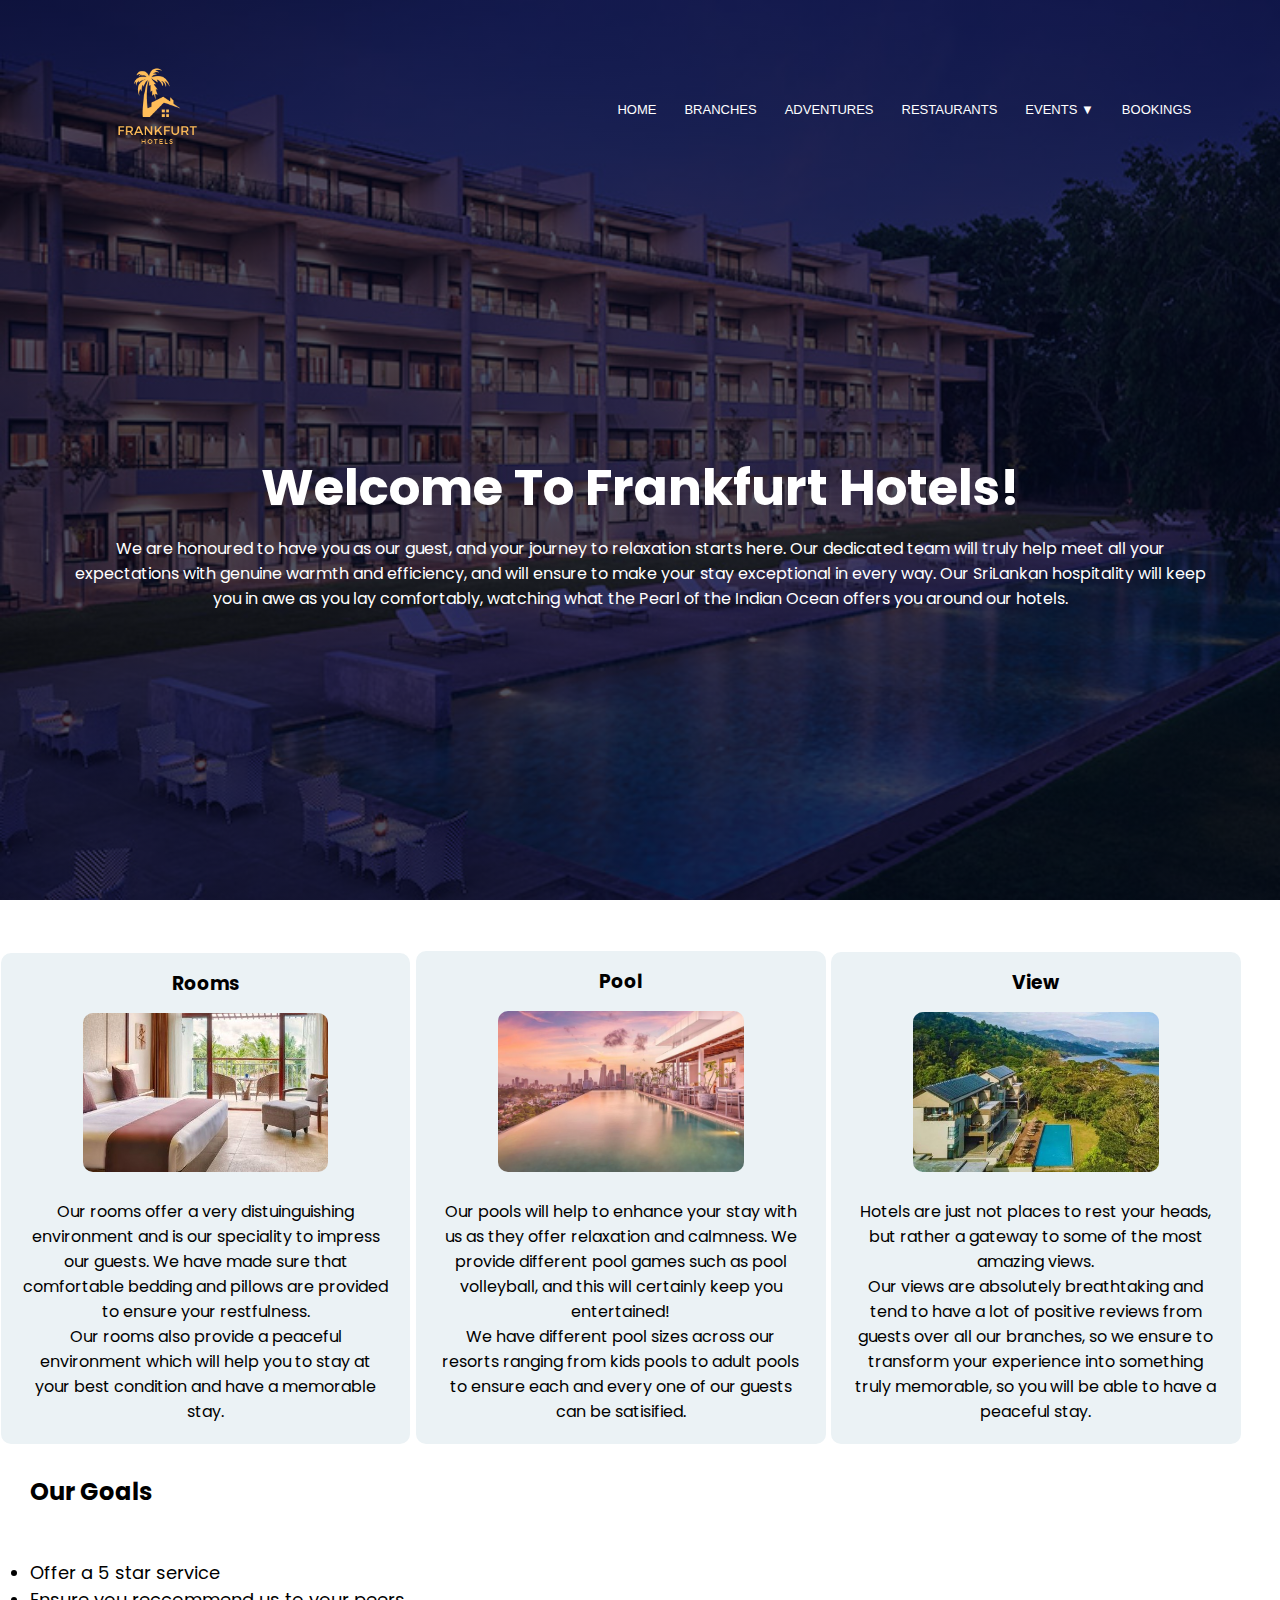
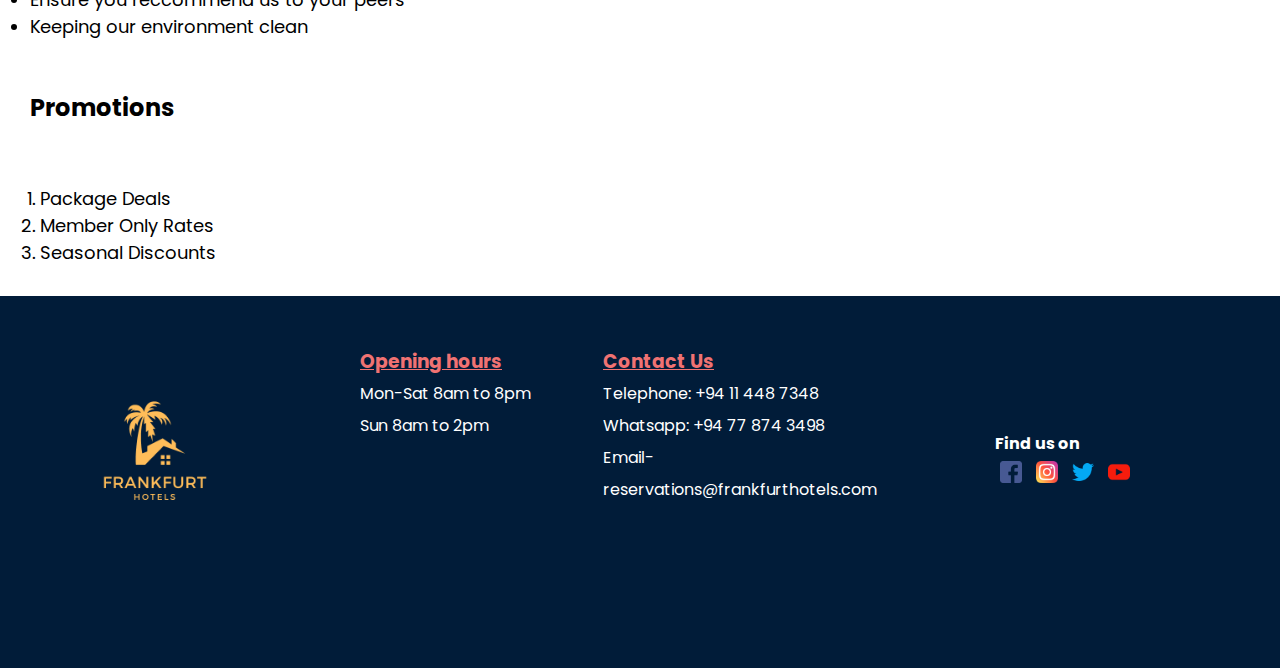
<file: index.html>
<!DOCTYPE html>
<html lang="en">
<head>
    <link rel="manifest" sizes="180x180" href="manifest1.json">
    <link rel="manifest" type="image/png" sizes="32x32" href="manifest1.json">
    <link rel="manifest" type="image/png" sizes="16x16" href="manifest1.json">
    <link rel="manifest" href="manifest1.json">
    <link rel="shortcut icon" href="images/favicon.ico">
    <meta name="msapplication-TileColor" content="#da532c">
    <meta name="msapplication-config" content="images/browserconfig.xml"> 
    <meta name="theme-color" content="#eb932b">
    <meta charset="utf-8">
    <meta name="viewport" content="width=device-width, initial scale=1.0">
    <meta name="description" content="Hotel website">
    <title>Frankfurt Hotels Sri Lanka</title>
    <link rel="stylesheet" href="frankfurthotels.css">
    <link rel="preconnect" href="https://fonts.googleapis.com">
    <link rel="preconnect" href="https://fonts.gstatic.com" crossorigin>
    <link href="https://fonts.googleapis.com/css2?family=Poppins:wght@200;300;400;600;700&display=swap" rel="stylesheet">
</head>
<body>
    <section class="header">
        <nav>
            <a href="index.html"><img src="images/hotellogo.png"></a>
            <div class="nav-links" id="navLinks"> 
                <img src="images/cross.png" class="togs" onclick="hideMenu()">
                <ul>
                    <li><a href="index.html">HOME</a></li>
                    <li><a href="Branchespage.html">BRANCHES</a></li>
                    <li><a href="Adventurespage.html">ADVENTURES</a></li>
                    <li><a href="Restaurantspage.html">RESTAURANTS</a></li>
                    <li>
                        <a href="">EVENTS ▼</a>
                    
                        <ul class="dropdown">
                            <li><a href="Event1.html">Weddings</a></li>
                            <li><a href="Event2.html">Meetings</a></li>
                        </ul>
                    </li>
                    <li><a href="Bookingspage.html">BOOKINGS</a></li>
                </ul>
            </div>
            <img src="images/menu.png" class="togs" onclick="showMenu()">
        </nav>
        <!--introduction to hotel over image-->
    <div class="text-box">
        <h1>Welcome To Frankfurt Hotels!</h1>
        <p>We are honoured to have you as our guest, and your journey to relaxation starts here. 
            Our dedicated team will truly help meet all your expectations with genuine warmth and efficiency, and will ensure to make your stay exceptional in every way. 
            Our SriLankan hospitality will keep you in awe as you lay comfortably, watching what the Pearl of the Indian Ocean offers you around our hotels. </p>

    </div>

    </section>

    <br><br>
    <!---content as rows according to wireframe-->
    <section class="hotels">

        <div class="row">
            <div class="hotels-col">
                <h3>Rooms</h3>
                <img src="images/rooms.jpg" alt="Rooms">
                <p>Our rooms offer a very distuinguishing environment and is our speciality to impress our guests. We have made sure that comfortable bedding and pillows are provided to ensure your restfulness.<br> Our rooms also provide a peaceful environment which will help you to stay at your best condition and have a memorable stay. </p>
            </div>
            <div class="hotels-col">
                <h3>Pool</h3>
                <img src="images/pool.jpg" alt="Pool">
                <p>Our pools will help to enhance your stay with us as they offer relaxation and calmness. We provide different pool games such as pool volleyball, and this will certainly keep you entertained!<br> We have different pool sizes across our resorts ranging from kids pools to adult pools to ensure each and every one of our guests can be satisified. </p>
            </div>
            <div class="hotels-col">
                <h3>View</h3>
                <img src="images/views.jpg" alt="Views">
                <p>Hotels are just not places to rest your heads, but rather a gateway to some of the most amazing views.<br> Our views are absolutely breathtaking and tend to have a lot of positive reviews from guests over all our branches, so we ensure to transform your experience into something truly memorable, so you will be able to have a peaceful stay.</p>
            </div>


        </div>

    </section>
    <!--bullet point list and numbered list-->
    <section class="lists">
        <h2>Our Goals</h2>
        <div class="bplist">
            <li>Offer a 5 star service</li>
            <li>Ensure you reccommend us to your peers</li>
            <li>Keeping our environment clean</li>
        </div>
        <h2>Promotions</h2>
        <div class="numlist">
            <ol type="1">
                <li>Package Deals </li>
                <li>Member Only Rates</li>
                <li>Seasonal Discounts</li>
            </ol>
        </div>
    </section> 

    <!--footer-->
        <footer class="footer">
                <div class="footer-left">
                    <img src="images/hotellogo.png">
                </div>
                <ul class="footer-right">
                    <li class="deets">
                        <ul class="box">
                            <li><h3>Opening hours</h3></li>
                            <li>Mon-Sat 8am to 8pm</li>
                            <li>Sun 8am to 2pm</li>
                        </ul>
                    </li>
                    <li class="details">
                        <ul class="box">
                            <li><h3>Contact Us</h3></li>
                            <li>Telephone: +94 11 448 7348</li>
                            <li>Whatsapp: +94 77 874 3498</li>
                            <li>Email- reservations@frankfurthotels.com</li>
                        </ul>
                    </li>
                    <li>
                        <ul class="box"></ul>
                    </li>
                </ul>
                <div class="socials">
                    <h4>Find us on</h4>
                    <img src="images/facebook.png">
                    <img src="images/instagram.png">
                    <img src="images/twitter.png">
                    <img src="images/youtube.png">
                </div>
                
        <!--Reference: Jetwing Hotels. Dambulla Hotels | Jetwing Hotels in Sri Lanka. Available from: https://www.jetwinghotels.com/wp-content/uploads/2019/06/jetwing-lake-category-744x653.jpg [Accessed: 12th August 2023]
            Reference: Jetwing Hotels. Accommodation in Panadura at Jie Jie Beach by Jetwing. Available from: https://www.jetwinghotels.com/jiejiebeachbyjetwing/wp-content/uploads/sites/22/2017/11/jiejie-accomodation-junior-thumb.jpg [Accessed: 12th August 2023]
            Reference: Jetwing Hotels. Jetwing Colombo Seven, Colombo. Available from: https://cf.bstatic.com/xdata/images/hotel/max1024x768/236552903.jpg?k=b3a79598af28e2f5f30a9163e24169bab791688cef08ba5e6d89758730ea4682&o=&hp=1 [Accessed: 12th August 2023]
            Reference: Jetwing Hotels. 20 Luxurious Jetwing Hotels in Sri Lanka - Magnificent Sri Lanka. Available from: https://i0.wp.com/magnificentsrilanka.com/wp-content/uploads/2023/03/Jetwing-Gallery-Kandy.jpg?resize=900%2C900&ssl=1 [Accessed: 12th August 2023] -->

    </footer>

    <!--Javascript for phone version-->

    <script>
        var navLinks = document.getElementById("navLinks");

        function showMenu() {
            navLinks.style.left = "0px";
        }

        function hideMenu() {
            navLinks.style.left = "-200px";
        }
    </script>

</body>


</html>
</file>
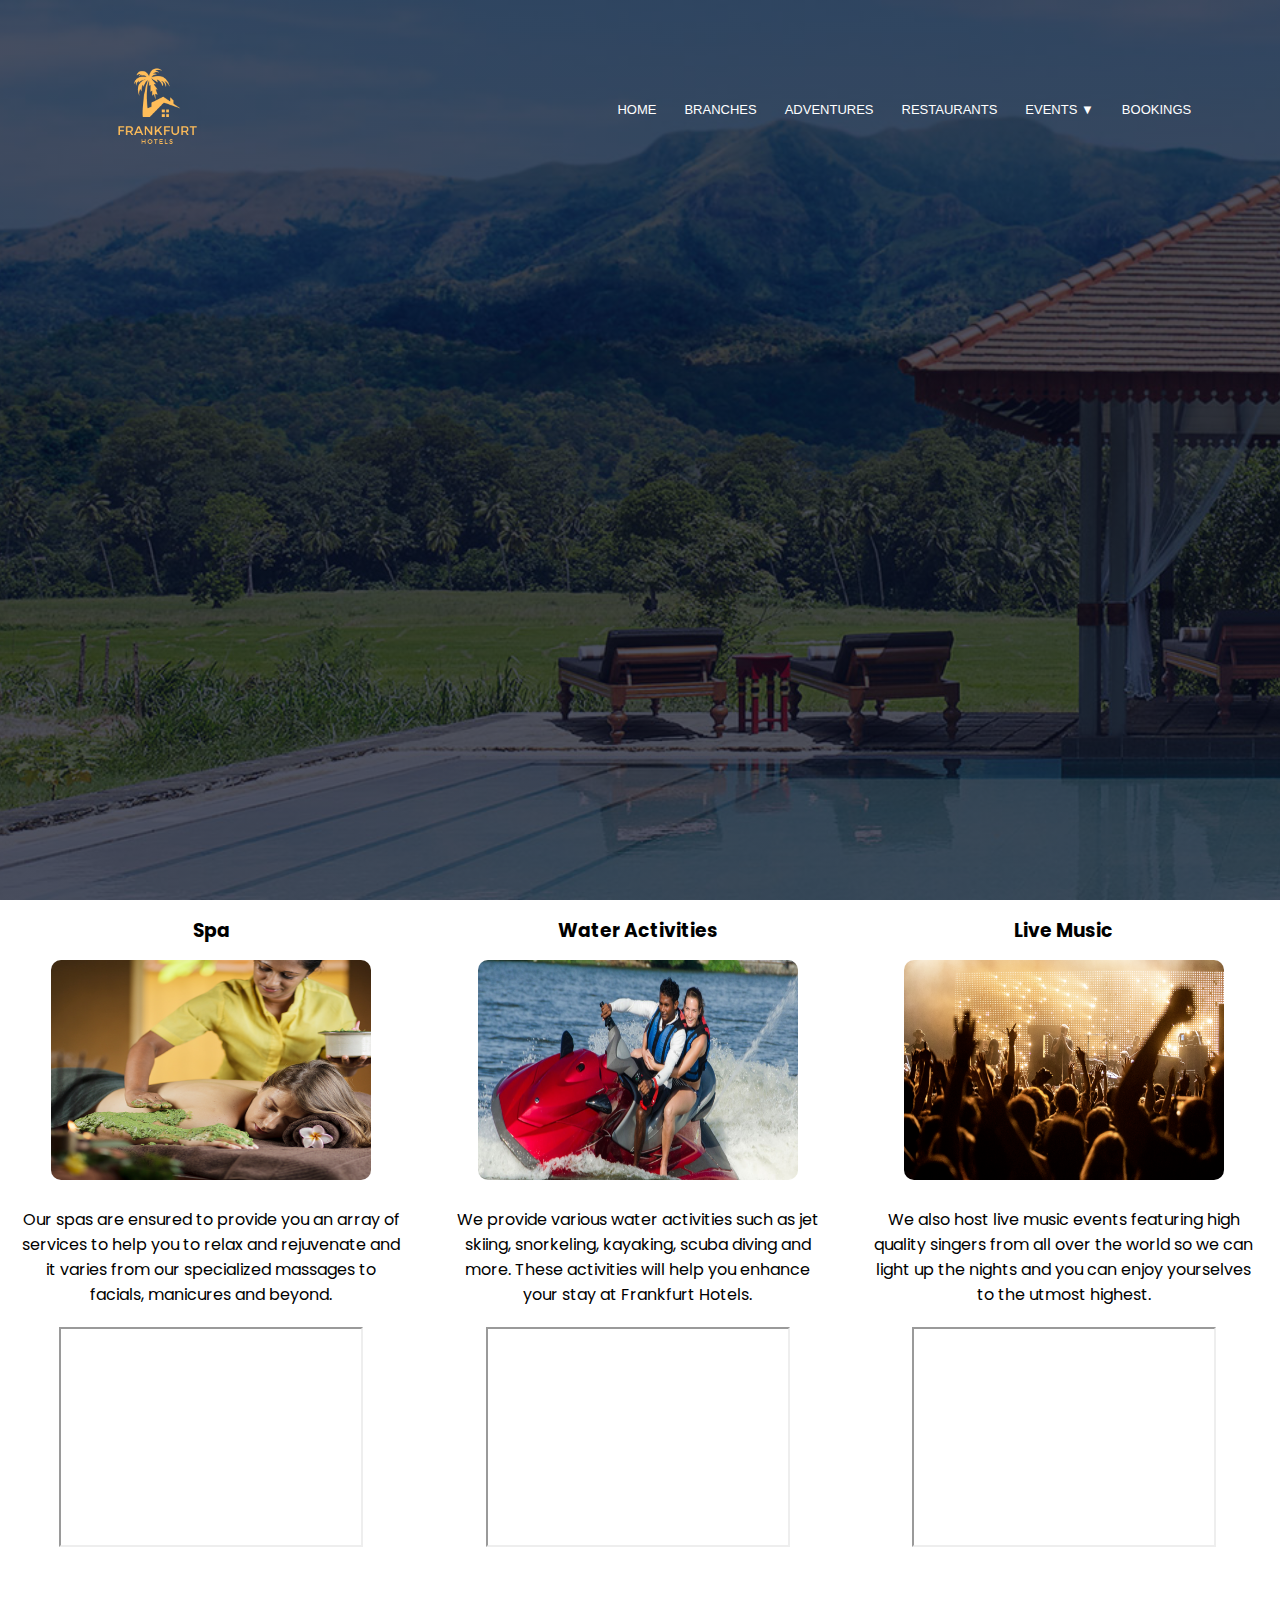
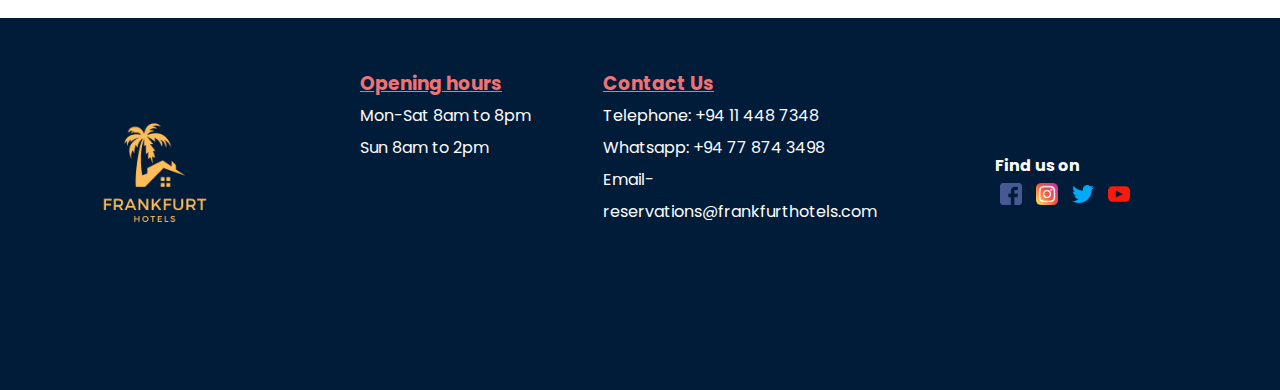
<file: Adventurespage.html>
<!DOCTYPE html>
<html lang="en">
<head>
    <link rel="manifest" sizes="180x180" href="manifest1.json">
    <link rel="manifest" type="image/png" sizes="32x32" href="manifest1.json">
    <link rel="manifest" type="image/png" sizes="16x16" href="manifest1.json">
    <link rel="manifest" href="manifest1.json">
    <link rel="shortcut icon" href="images/favicon.ico">
    <meta name="msapplication-TileColor" content="#da532c">
    <meta name="msapplication-config" content="images/browserconfig.xml">
    <meta name="theme-color" content="#eb932b">
    <meta charset="utf-8">
    <meta name="viewport" content="width=device-width, initial scale=1.0">
    <meta name="description" content="Hotel website">
    <title>Frankfurt Hotels Sri Lanka</title>
    <link rel="stylesheet" href="frankfurthotels.css">
    <link rel="preconnect" href="https://fonts.googleapis.com">
    <link rel="preconnect" href="https://fonts.gstatic.com" crossorigin>
    <link href="https://fonts.googleapis.com/css2?family=Poppins:wght@200;300;400;600;700&display=swap" rel="stylesheet">
</head>
<body>
    <section class="header-adventures">
        <nav>
            <a href="Adventurespage.html"><img src="images/hotellogo.png"></a>
            <div class="nav-links" id="navLinks">
                <img src="images/cross.png" class="togs" onclick="hideMenu()">
                <ul>
                    <li><a href="index.html">HOME</a></li>
                    <li><a href="Branchespage.html">BRANCHES</a></li>
                    <li><a href="Adventurespage.html">ADVENTURES</a></li>
                    <li><a href="Restaurantspage.html">RESTAURANTS</a></li>
                    <li>
                        <a href="">EVENTS ▼</a>
                        <ul class="dropdown">
                            <li><a href="Event1.html">Weddings</a></li>
                            <li><a href="Event2.html">Meetings</a></li>
                        </ul>
                    </li>
                    <li><a href="Bookingspage.html">BOOKINGS</a></li>
                </ul>
            </div>
            <img src="images/menu.png" class="togs" onclick="showMenu()">
        </nav>
    </section>
    <section class="advs">
        <div class="row">
            <div class="advs-col">
                <h3>Spa</h3>
                <img src="images/spa.jpg" alt="Spa">
                <p>Our spas are ensured to provide you an array of services to help you to relax and rejuvenate and it varies from our specialized massages to facials, manicures and beyond. </p>
                <iframe src="https://www.google.com/maps/embed?pb=!1m18!1m12!1m3!1d4225.095067827095!2d80.00026606707284!3d6.395332896665346!2m3!1f0!2f0!3f0!3m2!1i1024!2i768!4f13.1!3m3!1m2!1s0x3ae22eab4a30ae39%3A0x94f3ef8ddd315187!2sJetwing%20Saman%20Villas!5e0!3m2!1sen!2slk!4v1694169533114!5m2!1sen!2slk"></iframe>
            </div>
            <div class="advs-col">
                <h3>Water Activities</h3>
                <img src="images/wateractivities.jpg" alt="Water Activities">
                <p>We provide various water activities such as jet skiing, snorkeling, kayaking, scuba diving and more. These activities will help you enhance your stay at Frankfurt Hotels.</p>
                <iframe src="https://www.google.com/maps/embed?pb=!1m18!1m12!1m3!1d3957.966383251326!2d79.83724224106066!3d7.244665600000006!2m3!1f0!2f0!3f0!3m2!1i1024!2i768!4f13.1!3m3!1m2!1s0x3ae2ee93b81bfe0f%3A0xed44bdcb739b0509!2sJetwing%20Beach!5e0!3m2!1sen!2slk!4v1694169397242!5m2!1sen!2slk"></iframe>
            </div>
            <div class="advs-col">
                <h3>Live Music</h3>
                <img src="images/livemusic.png" alt="Live Music">
                <p>We also host live music events featuring high quality singers from all over the world so we can light up the nights and you can enjoy yourselves to the utmost highest.</p>
                <iframe src="https://www.google.com/maps/embed?pb=!1m18!1m12!1m3!1d3966.0982799395283!2d81.38939818885501!3d6.2507795000000215!2m3!1f0!2f0!3f0!3m2!1i1024!2i768!4f13.1!3m3!1m2!1s0x3ae68477e6d79f69%3A0x9124ee613ef930c4!2sJetwing%20Yala!5e0!3m2!1sen!2slk!4v1694169677557!5m2!1sen!2slk"></iframe>
            </div>
        </div>  
    </section>
<footer class="footer">
    <div class="footer-left">
        <img src="images/hotellogo.png">
    </div>
    <ul class="footer-right">
        <li>
            <ul class="box">
                <li><h3>Opening hours</h3></li>
                <li>Mon-Sat 8am to 8pm</li>
                <li>Sun 8am to 2pm</li>
            </ul>
        </li>
        <li class="details">
            <ul class="box">
                <li><h3>Contact Us</h3></li>
                <li>Telephone: +94 11 448 7348</li>
                <li>Whatsapp: +94 77 874 3498</li>
                <li>Email- reservations@frankfurthotels.com</li>
            </ul>
        </li>
        <li>
            <ul class="box"></ul>
        </li>
    </ul>
    <div class="socials">
        <h4>Find us on</h4>
        <img src="images/facebook.png">
        <img src="images/instagram.png">
        <img src="images/twitter.png">
        <img src="images/youtube.png">
    </div>
    </div>
    <!--Reference: Jetwing Hotels. Ella Hotel Deals | Special Offers at Jetwing Kaduruketha Eco Resort. Available from: https://www.jetwinghotels.com/jetwingkaduruketha/wp-content/uploads/sites/23/2017/11/honey-moon-offer-thumbnail.jpg [Accessed: 12th August 2023]
        Reference: Jetwing Hotels. Spa Treatments in Negombo | Spa Facilities | Jetwing Blue Negombo. Available from: https://www.jetwinghotels.com/jetwingblue/wp-content/uploads/sites/26/2017/12/Body_scrub_thum.jpg [Accessed: 12th August 2023]
        Reference: Jetwing Hotels. Water Sports Negombo - Experiences & Attractions | Jetwing Thalahena Villas. Available from: https://www.jetwinghotels.com/jetwingthalahenavillas/wp-content/uploads/sites/6/2017/11/thalahena-villas-water-sports-desktop-large.jpg [Accessed: 12th August 2023]
        Reference: Jetwing Hotels. 26 Best Live Music Venues in Boston. Available from: https://media.timeout.com/images/105988681/750/422/image.jpg [Accessed: 12th August 2023] -->
</footer>

<!--Javascript for phone version-->

<script>
    var navLinks = document.getElementById("navLinks");

    function showMenu() {
        navLinks.style.left = "0px";
    }

    function hideMenu() {
        navLinks.style.left = "-200px";
    }
</script>

</body>

</html>
</file>
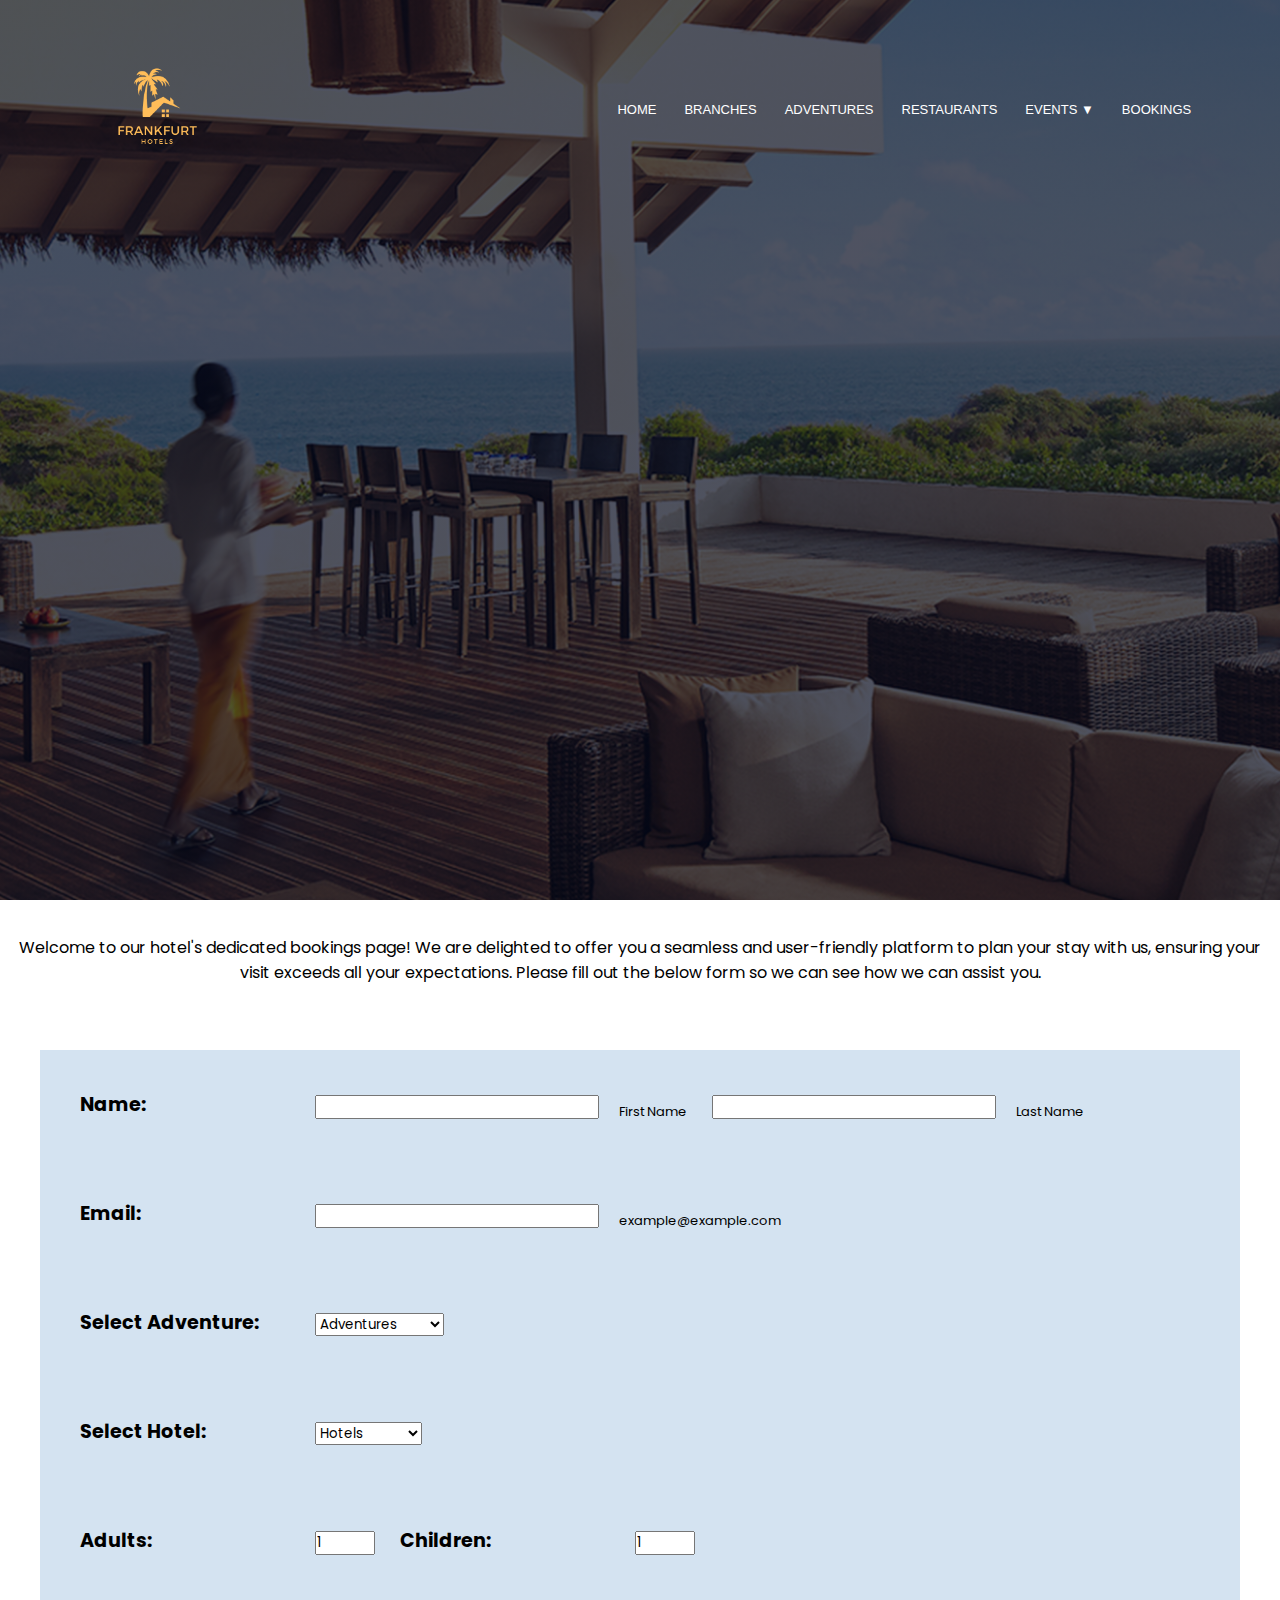
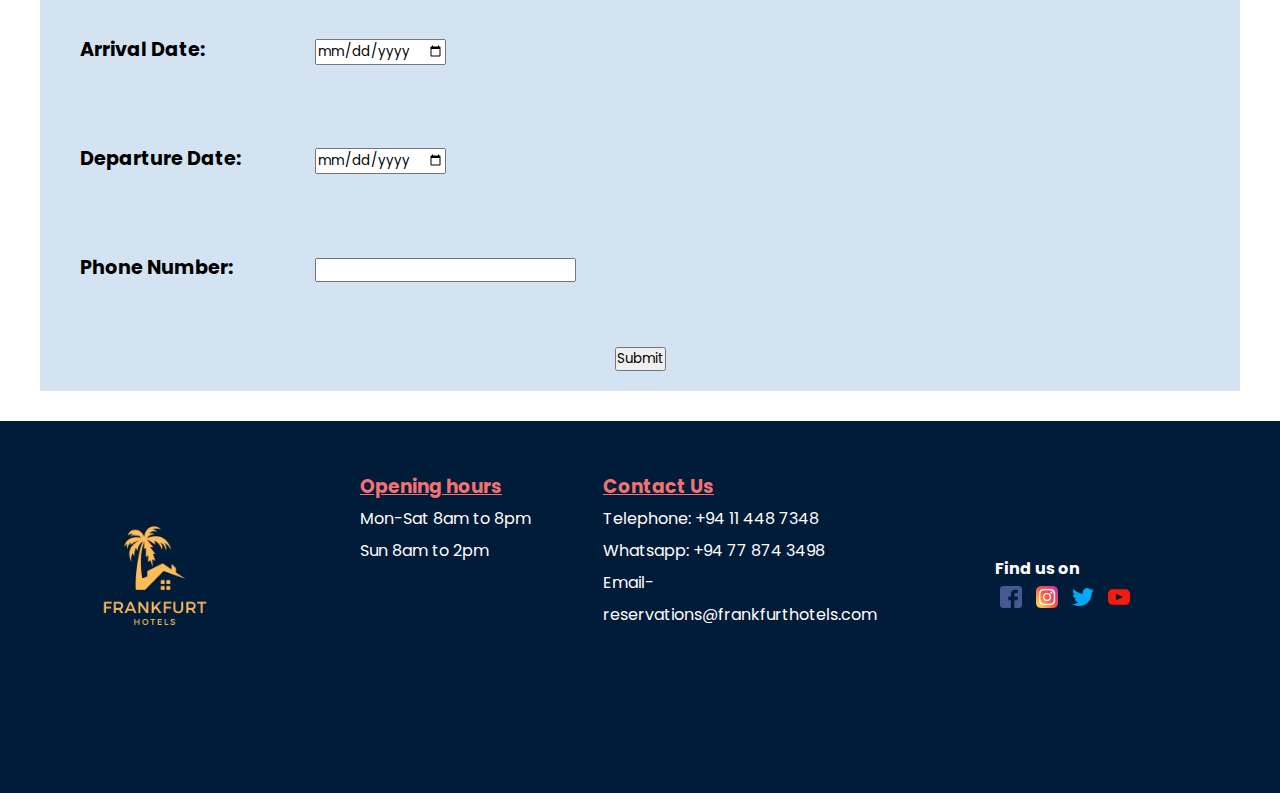
<file: Bookingspage.html>
<!DOCTYPE html>
<html lang="en">
<head>
    <link rel="manifest" sizes="180x180" href="manifest1.json">
    <link rel="manifest" type="image/png" sizes="32x32" href="manifest1.json">
    <link rel="manifest" type="image/png" sizes="16x16" href="manifest1.json">
    <link rel="manifest" href="manifest1.json">
    <link rel="shortcut icon" href="images/favicon.ico">
    <meta name="msapplication-TileColor" content="#da532c">
    <meta name="msapplication-config" content="images/browserconfig.xml">
    <meta name="theme-color" content="#eb932b">
    <meta charset="utf-8">
    <meta name="viewport" content="width=device-width, initial scale=1.0">
    <meta name="description" content="Hotel website">
    <title>Frankfurt Hotels Sri Lanka</title>
    <link rel="stylesheet" href="frankfurthotels.css">
    <link rel="preconnect" href="https://fonts.googleapis.com">
    <link rel="preconnect" href="https://fonts.gstatic.com" crossorigin>
    <link href="https://fonts.googleapis.com/css2?family=Poppins:wght@200;300;400;600;700&display=swap" rel="stylesheet">
</head>
<body>
    <section class="header-bookings">
        <nav>
            <a href="Bookingspage.html"><img src="images/hotellogo.png"></a>
            <div class="nav-links" id="navLinks"> 
                <img src="images/cross.png" class="togs" onclick="hideMenu()">
                <ul>
                    <li><a href="index.html">HOME</a></li>
                    <li><a href="Branchespage.html">BRANCHES</a></li>
                    <li><a href="Adventurespage.html">ADVENTURES</a></li>
                    <li><a href="Restaurantspage.html">RESTAURANTS</a></li>
                    <li>
                        <a href="">EVENTS ▼</a>
                    
                        <ul class="dropdown">
                            <li><a href="Event1.html">Weddings</a></li>
                            <li><a href="Event2.html">Meetings</a></li>
                        </ul>
                    </li>
                    <li><a href="Bookingspage.html">BOOKINGS</a></li>
                </ul>
            </div>
            <img src="images/menu.png" class="togs" onclick="showMenu()">
        </nav>
    </section>
    <br>
    <section class="text-bookings">
        <p>Welcome to our hotel's dedicated bookings page! We are delighted to offer you a seamless and user-friendly platform to plan your stay with us, ensuring your visit exceeds all your expectations. Please fill out the below form so we can see how we can assist you.</p>
    </section>
    <br>
    <section class="formsss">
        <form>
            <div class="names"> 
                <label> Name:</label> <input type="text" name="fname" maxlength="20" size="22" required><sub>First Name</sub>
                <input type="text" name="lname" maxlength="20" size="22" required><sub>Last Name</sub>
            </div>
            <div class="mails"> 
                <label> Email:</label> <input type="text" name="email" maxlength="30" size="22" required><sub>example@example.com</sub>
            </div>
            <div class="advtures">
                <label> Select Adventure:</label> <select name="list">
                <option>Adventures</option>
                <option>Spa</option>
                <option>Water Activities</option>
                <option>Live Music</option>
            </select>
            </div>
            <div class="htls"> 
                <label>Select Hotel:</label> <select name="list" required>
                <option>Hotels</option>
                <option>Yala</option>
                <option>Nuwara Eliya</option>
                <option>Bentota</option>
                <option>Galle</option>
                <option>Negombo</option>
            </select>
            </div>
            <div class="cust">
                <label>Adults:</label> <input class="quantity" min="0" max="5" value="1" type="number" required>
                <label>Children:</label> <input class="quantity" min="0" max="5" value="1" type="number" required>
            </div>
            <div class="dates"> 
            <label> Arrival Date:</label> <input type="date" name="arrivals" required>
            </div>
            <div class="datess">
            <label> Departure Date:</label> <input type="date" name="departures" required>
            </div>
            <div class="nums">
                <label>Phone Number:</label> <input type="number" name="phone" maxlength="10" size="22" required>
            </div>
            <div class="btn">
                <input type="submit" value="Submit">
            </div>
        </form>
    </section>

    <!--footer-->

    <footer class="footer">
        <div class="footer-left">
            <img src="images/hotellogo.png">
        </div>
        <ul class="footer-right">
            <li>

                <ul class="box">
                    <li><h3>Opening hours</h3></li>
                    <li>Mon-Sat 8am to 8pm</li>
                    <li>Sun 8am to 2pm</li>
                </ul>
            </li>
            <li class="details">
                <ul class="box">
                    <li><h3>Contact Us</h3></li>
                    <li>Telephone: +94 11 448 7348</li>
                    <li>Whatsapp: +94 77 874 3498</li>
                    <li>Email- reservations@frankfurthotels.com</li>
                </ul>
            </li>
            <li>
                <ul class="box"></ul>
            </li>
        </ul>
        <div class="socials">
            <h4>Find us on</h4>
            <img src="images/facebook.png">
            <img src="images/instagram.png">
            <img src="images/twitter.png">
            <img src="images/youtube.png">
        </div>

        <!--Reference: Jetwing Hotels. Yala Hotels | Official Site Jetwing Yala | Home of Natta Kota. Available from: https://www.jetwinghotels.com/jetwingyala/wp-content/uploads/sites/32/2018/03/yala-main-desktop.jpg [Accessed: 12th August 2023] -->
    </footer>

    <!--Javascript for phone version-->

    <script>
        var navLinks = document.getElementById("navLinks");

        function showMenu() {
            navLinks.style.left = "0px";
        }

        function hideMenu() {
            navLinks.style.left = "-200px";
        }
    </script>

</body>


</html>
</file>
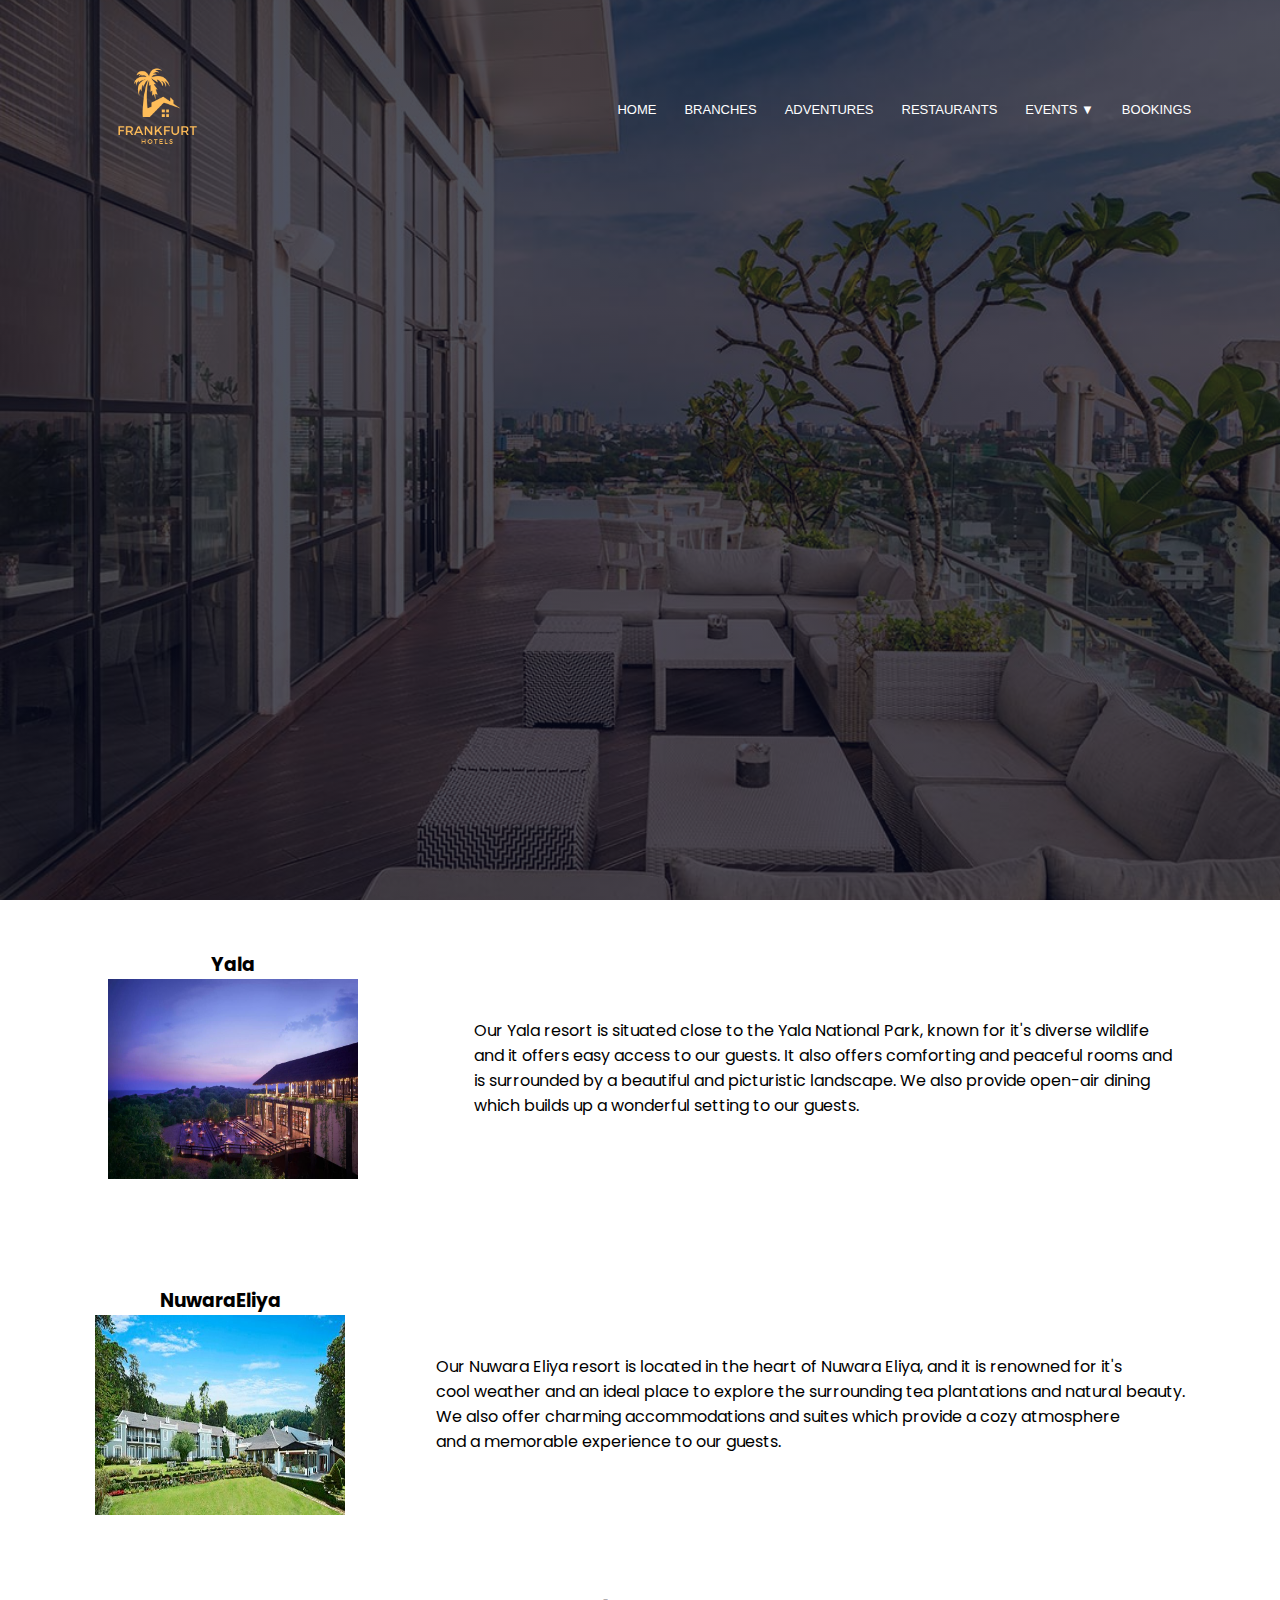
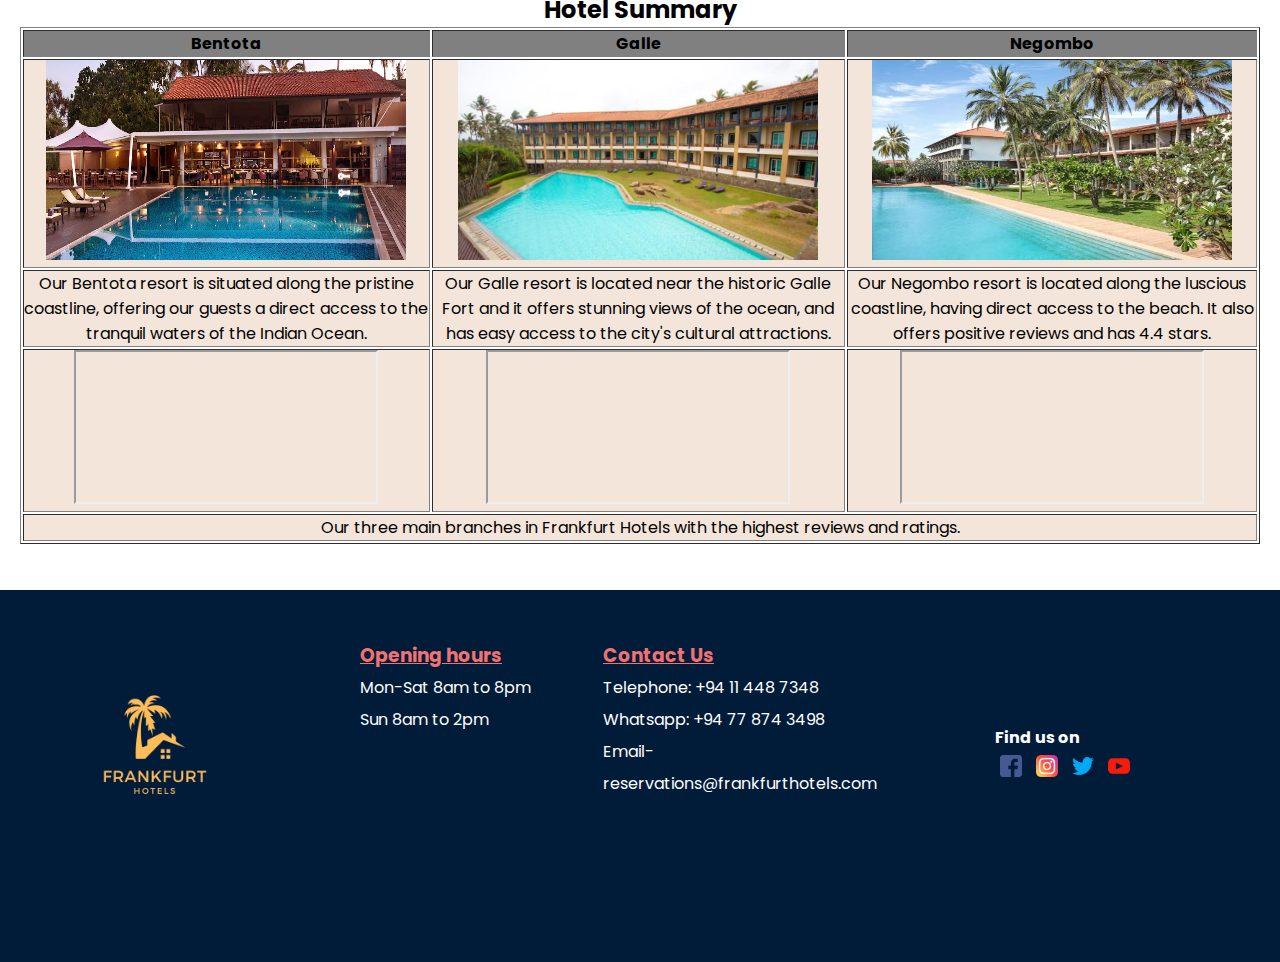
<file: Branchespage.html>
<!DOCTYPE html>
<html lang="en">
<head>
    <link rel="manifest" sizes="180x180" href="manifest1.json">
    <link rel="manifest" type="image/png" sizes="32x32" href="manifest1.json">
    <link rel="manifest" type="image/png" sizes="16x16" href="manifest1.json">
    <link rel="manifest" href="manifest1.json">
    <link rel="shortcut icon" href="images/favicon.ico">
    <meta name="msapplication-TileColor" content="#da532c">
    <meta name="msapplication-config" content="images/browserconfig.xml">
    <meta name="theme-color" content="#eb932b">
    <meta charset="utf-8">
    <meta name="viewport" content="width=device-width, initial scale=1.0">
    <meta name="description" content="Hotel website">
    <title>Frankfurt Hotels Sri Lanka</title>
    <link rel="stylesheet" href="frankfurthotels.css">
    <link rel="preconnect" href="https://fonts.googleapis.com">
    <link rel="preconnect" href="https://fonts.gstatic.com" crossorigin>
    <link href="https://fonts.googleapis.com/css2?family=Poppins:wght@200;300;400;600;700&display=swap" rel="stylesheet">
</head>
<body>
    <section class="header-branches">
        <nav>
            <a href="Branchespage.html"><img src="images/hotellogo.png"></a>
            <div class="nav-links" id="navLinks">
                <img src="images/cross.png" class="togs" onclick="hideMenu()">
                <ul>
                    <li><a href="index.html">HOME</a></li>
                    <li><a href="Branchespage.html">BRANCHES</a></li>
                    <li><a href="Adventurespage.html">ADVENTURES</a></li>
                    <li><a href="Restaurantspage.html">RESTAURANTS</a></li>
                    <li>
                        <a href="">EVENTS ▼</a>
                        <ul class="dropdown">
                            <li><a href="Event1.html">Weddings</a></li>
                            <li><a href="Event2.html">Meetings</a></li>
                        </ul>
                    </li>
                    <li><a href="Bookingspage.html">BOOKINGS</a></li>
                </ul>
            </div>
            <img src="images/menu.png" class="togs" onclick="showMenu()">
        </nav>
    </section>
    <section class="sec">
        <div class="sec-img">
            <h3>Yala</h3>
            <img src="images/yala.jpg" alt="Yala">
        </div>
        <div>
            <p>Our Yala resort is situated close to the Yala National Park, known for it's diverse wildlife <br>and it offers easy access to our guests. It also offers comforting and peaceful rooms and<br> is surrounded by a beautiful and picturistic landscape. We also provide open-air dining <br>which builds up a wonderful setting to our guests. </p>
        </div>
    </section>
    <section class="sec">
        <div class="sec-img">
            <h3>NuwaraEliya</h3>
            <img src="images/nuwaraeliya.jpg" alt="Yala">
        </div>
        <div>
            <p>Our Nuwara Eliya resort is located in the heart of Nuwara Eliya, and it is renowned for it's <br>cool weather and an ideal place to explore the surrounding tea plantations and natural beauty.<br> We also offer charming accommodations and suites which provide a cozy atmosphere <br>and a memorable experience to our guests.</p>
        </div>
    </section>
    <section class="tables">
        <table border="bgcolor">
        <h2>Hotel Summary</h2>
        <tr bgcolor="grey">
            <th>Bentota</th>
            <th>Galle</th>
            <th>Negombo</th>
        </tr>
        <tr>
            <td><img src="images/bentota.jpg" alt="Bentota"> </td>
            <td><img src="images/galle.jpg" alt="Galle"> </td>
            <td><img src="images/negombo.jpg" alt="Negombo"> </td>
        </tr>
        <tr>
            <td>Our Bentota resort is situated along the pristine coastline, offering our guests a direct access to the tranquil waters of the Indian Ocean.</td>
            <td>Our Galle resort is located near the historic Galle Fort and it offers stunning views of the ocean, and has easy access to the city's cultural attractions. </td>
            <td>Our Negombo resort is located along the luscious coastline, having direct access to the beach. It also offers positive reviews and has 4.4 stars.</td>
        </tr>
        <tr>
            <td><iframe src="https://www.google.com/maps/embed?pb=!1m18!1m12!1m3!1d63438.40929989475!2d79.96423169324787!3d6.4068074602891265!2m3!1f0!2f0!3f0!3m2!1i1024!2i768!4f13.1!3m3!1m2!1s0x3ae22eab4a30ae39%3A0x94f3ef8ddd315187!2sJetwing%20Saman%20Villas!5e0!3m2!1sen!2slk!4v1692625698674!5m2!1sen!2slk"></iframe></td>
            <td><iframe src="https://www.google.com/maps/embed?pb=!1m18!1m12!1m3!1d63438.40929989475!2d79.96423169324787!3d6.4068074602891265!2m3!1f0!2f0!3f0!3m2!1i1024!2i768!4f13.1!3m3!1m2!1s0x3ae173b5ed6c3e37%3A0xa44332d8f722199b!2sJetwing%20Galle%20Heritage%20Home!5e0!3m2!1sen!2slk!4v1692625870607!5m2!1sen!2slk"></iframe></td>
            <td><iframe src="https://www.google.com/maps/embed?pb=!1m18!1m12!1m3!1d66718.00568822495!2d79.75295434948772!3d7.167729498520181!2m3!1f0!2f0!3f0!3m2!1i1024!2i768!4f13.1!3m3!1m2!1s0x3ae2ede160209fe5%3A0x4cf41613be5ae52b!2sJetwing%20Lagoon!5e0!3m2!1sen!2slk!4v1692626007115!5m2!1sen!2slk"></iframe></td>
        </tr>
        <tfoot>
            <tr>
                <td colspan="3">Our three main branches in Frankfurt Hotels with the highest reviews and ratings.</td>
            </tr>
        </tfoot>
    </table>
    </section>

    <!--footer-->
    <footer class="footer">
        <div class="footer-left">
            <img src="images/hotellogo.png">
        </div>
        <ul class="footer-right">
            <li>

                <ul class="box">
                    <li><h3>Opening hours</h3></li>
                    <li>Mon-Sat 8am to 8pm</li>
                    <li>Sun 8am to 2pm</li>
                </ul>
            </li>
            <li class="details">
                <ul class="box">
                    <li><h3>Contact Us</h3></li>
                    <li>Telephone: +94 11 448 7348</li>
                    <li>Whatsapp: +94 77 874 3498</li>
                    <li>Email- reservations@frankfurthotels.com</li>
                </ul>
            </li>
            <li>
                <ul class="box"></ul>
            </li>
        </ul>
        <div class="socials">
            <h4>Find us on</h4>
            <img src="images/facebook.png">
            <img src="images/instagram.png">
            <img src="images/twitter.png">
            <img src="images/youtube.png">
        </div>
        </div>
        
        <!--Reference: Jetwing Hotels. Rooftop Restobar Ward7 | Dining at Jetwing Colombo Seven. Available from: https://www.jetwinghotels.com/jetwingcolomboseven/wp-content/uploads/sites/4/2019/10/DSC_2101-Edit-744-x-502.jpg [Accessed: 12th August 2023]
            Reference: Jetwing Hotels. Jetwing Yala, Yala. Available from: https://cf.bstatic.com/xdata/images/hotel/max1024x768/95658423.jpg?k=df3de54f4089d57c57f768ac7faa28b154e66a031d70f26f08d5545e2f3ad9c2&o=&hp=1 [Accessed: 12th August 2023]
            Reference: Jetwing Hotels. Nuwara Eliya Hotels | Jetwing Hotels in Sri Lanka. Available from: https://www.jetwinghotels.com/wp-content/uploads/2017/12/location-desktop-large-6.jpg [Accessed: 12th August 2023]
            Reference: Jetwing Hotels. Hotel in Bentota Sri Lanka | Avani Bentota | Jetwing Eco Holidays. Available from: https://www.jetwingeco.com/wp-content/uploads/2016/01/Avani-bentota.jpg [Accessed: 12th August 2023]
            Reference: Jetwing Hotels. Jetwing Lighthouse, Galle. Available from: https://www.thehotelguru.com/_images/64/db/64db06689cf66c116bbaf2077f398fe1/jetwing-lighthouse-1180x560.jpg [Accessed: 12th August 2023]
            Reference: Jetwing Hotels. Jetwing Beach, Negombo. Available from: https://cf.bstatic.com/xdata/images/hotel/max500/100603654.jpg?k=b6f42d0d9207fdd69ee94b45c86798457f6f2964552913c11e8e71ad1567b53b&o=&hp=1 [Accessed: 12th August 2023] -->
    </footer>
    
    <!--Javascript for phone version-->

    <script>
        var navLinks = document.getElementById("navLinks");

        function showMenu() {
            navLinks.style.left = "0px";
        }

        function hideMenu() {
            navLinks.style.left = "-200px";
        }
    </script>

</body>

</html>
</file>
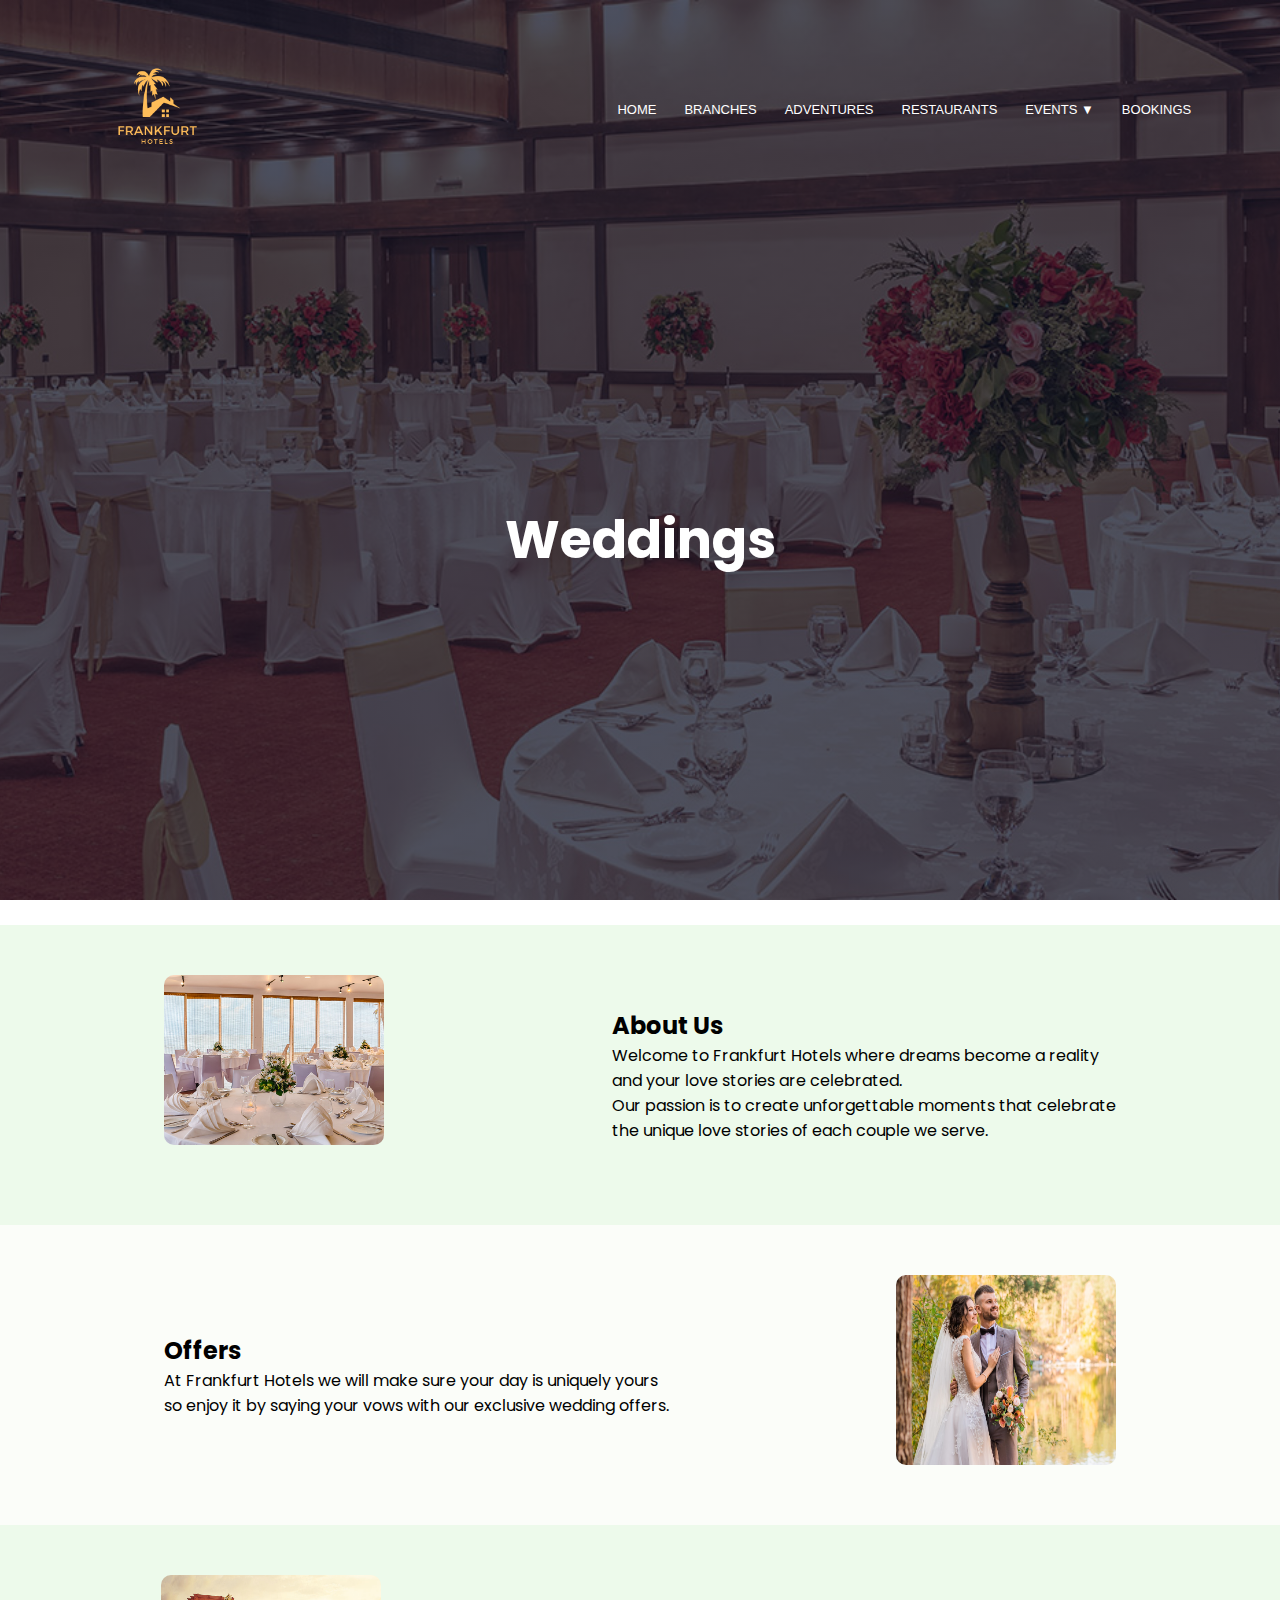
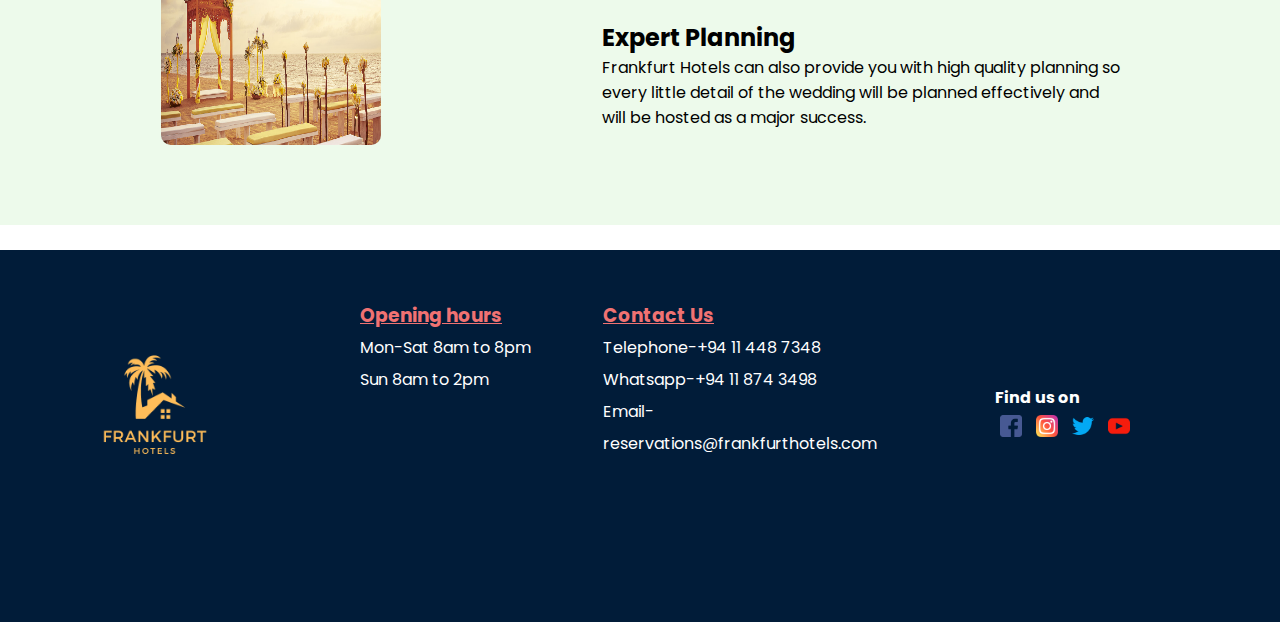
<file: Event1.html>
<!DOCTYPE html>
<html lang="en">
<head>
    <link rel="manifest" sizes="180x180" href="manifest1.json">
    <link rel="manifest" type="image/png" sizes="32x32" href="manifest1.json">
    <link rel="manifest" type="image/png" sizes="16x16" href="manifest1.json">
    <link rel="manifest" href="manifest1.json">
    <link rel="shortcut icon" href="images/favicon.ico">
    <meta name="msapplication-TileColor" content="#da532c">
    <meta name="msapplication-config" content="images/browserconfig.xml">
    <meta name="theme-color" content="#eb932b">
    <meta charset="utf-8">
    <meta name="viewport" content="width=device-width, initial scale=1.0">
    <meta name="description" content="Hotel website">
    <title>Frankfurt Hotels Sri Lanka</title>
    <link rel="stylesheet" href="frankfurthotels.css">
    <link rel="preconnect" href="https://fonts.googleapis.com">
    <link rel="preconnect" href="https://fonts.gstatic.com" crossorigin>
    <link href="https://fonts.googleapis.com/css2?family=Poppins:wght@200;300;400;600;700&display=swap" rel="stylesheet">
</head>
<body>
    <section class="header-Event1">
        <nav>
            <a href="Event1.html"><img src="images/hotellogo.png"></a>
            <div class="nav-links" id="navLinks">
                <img src="images/cross.png" class="togs" onclick="hideMenu()">
                <ul>
                    <li><a href="index.html">HOME</a></li>
                    <li><a href="Branchespage.html">BRANCHES</a></li>
                    <li><a href="Adventurespage.html">ADVENTURES</a></li>
                    <li><a href="Restaurantspage.html">RESTAURANTS</a></li>
                    <li>
                        <a href="">EVENTS ▼</a>
                        <ul class="dropdown">
                            <li><a href="Event1.html">Weddings</a></li>
                            <li><a href="Event2.html">Meetings</a></li>
                        </ul>
                    </li>
                    <li><a href="Bookingspage.html">BOOKINGS</a></li>
                </ul>
            </div>
            <img src="images/menu.png" class="togs" onclick="showMenu()">
        </nav>
        <div class="wedtext">
            <h1>Weddings</h1>
        </div>
    </section>
    <br>
    <section class="wed-align">
        <div class="ev-wed">
            <img src="images/aboutwedding.jpg" alt="About"> 
        </div>
        <div>
            <h2>About Us</h2>
            <p>Welcome to Frankfurt Hotels where dreams become a reality <br>and your love stories are celebrated.<br> Our passion is to create unforgettable moments that celebrate<br> the unique love stories of each couple we serve.</p>
        </div>
    </section>
    <section class="wed-aligns">
        <div class="ev-wed">
            <img src="images/weddingoffers.jpg" alt="Offers">
        </div>
        <div>
            <h2>Offers</h2>
            <p>At Frankfurt Hotels we will make sure your day is uniquely yours<br> so enjoy it by saying your vows with our exclusive wedding offers.</p>
        </div>
    </section>
    <section class="wed-align">
        <div class="ev-wed">
            <img src="images/perschoicewedd.jpg" alt="Customized">
        </div>
        <div>
            <h2>Expert Planning</h2>
            <p>Frankfurt Hotels can also provide you with high quality planning so<br> every little detail of the wedding will be planned effectively and<br> will be hosted as a major success.</p>
        </div>
    </section>
    <br>

    <!--footer-->
    <footer class="footer">
        <div class="footer-left">
            <img src="images/hotellogo.png">
        </div>
        <ul class="footer-right">
            <li>

                <ul class="box">
                    <li><h3>Opening hours</h3></li>
                    <li>Mon-Sat 8am to 8pm</li>
                    <li>Sun 8am to 2pm</li>
                </ul>
            </li>
            <li class="details">
                <ul class="box">
                    <li><h3>Contact Us</h3></li>
                    <li>Telephone-+94 11 448 7348</li>
                    <li>Whatsapp-+94 11 874 3498</li>
                    <li>Email- reservations@frankfurthotels.com</li>
                </ul>
            </li>
            <li>
                <ul class="box"></ul>
            </li>
        </ul>
        <div class="socials">
            <h4>Find us on</h4>
            <img src="images/facebook.png">
            <img src="images/instagram.png">
            <img src="images/twitter.png">
            <img src="images/youtube.png">
        </div>
        </div>
        <!--Reference: Jetwing Hotels. Wedding Hotels in Negombo, Si Lanka | Jetwing Blue Negombo. Available from: https://www.jetwinghotels.com/jetwingblue/wp-content/uploads/sites/26/2021/04/jetwing-blue-banquet-hall-1920x656-1.jpg [Accessed: 12th August 2023]
            Reference: Jetwing Hotels. Wedding Hotels in Sri Lanka | Weddings at Jetwing Sea Negombo. Available from: https://www.jetwinghotels.com/jetwingsea/wp-content/uploads/sites/27/2019/07/weddings-gallery-2-744x653.jpg [Accessed: 12th August 2023]
            Reference: Jetwing Hotels. 500+ Wedding Couple Pictures. Available from: https://images.unsplash.com/photo-1591604466107-ec97de577aff?ixlib=rb-4.0.3&ixid=M3wxMjA3fDB8MHxzZWFyY2h8M3x8d2VkZGluZyUyMGNvdXBsZXxlbnwwfHwwfHx8MA%3D%3D&w=1000&q=80 [Accessed: 12th August 2023]
            Reference: Jetwing Hotels. Wedding Packages in Sri Lanka | Weddings at Jetwing Beach Negombo. Available from: https://www.jetwinghotels.com/jetwingbeach/wp-content/uploads/sites/31/2017/12/beach-weddings-desktop-large.jpg [Accessed: 12th August 2023] -->
    </footer>

    <!--Javascript for phone version-->

<script>
    var navLinks = document.getElementById("navLinks");

    function showMenu() {
        navLinks.style.left = "0px";
    }

    function hideMenu() {
        navLinks.style.left = "-200px";
    }
</script>

</body>

</html>
</file>
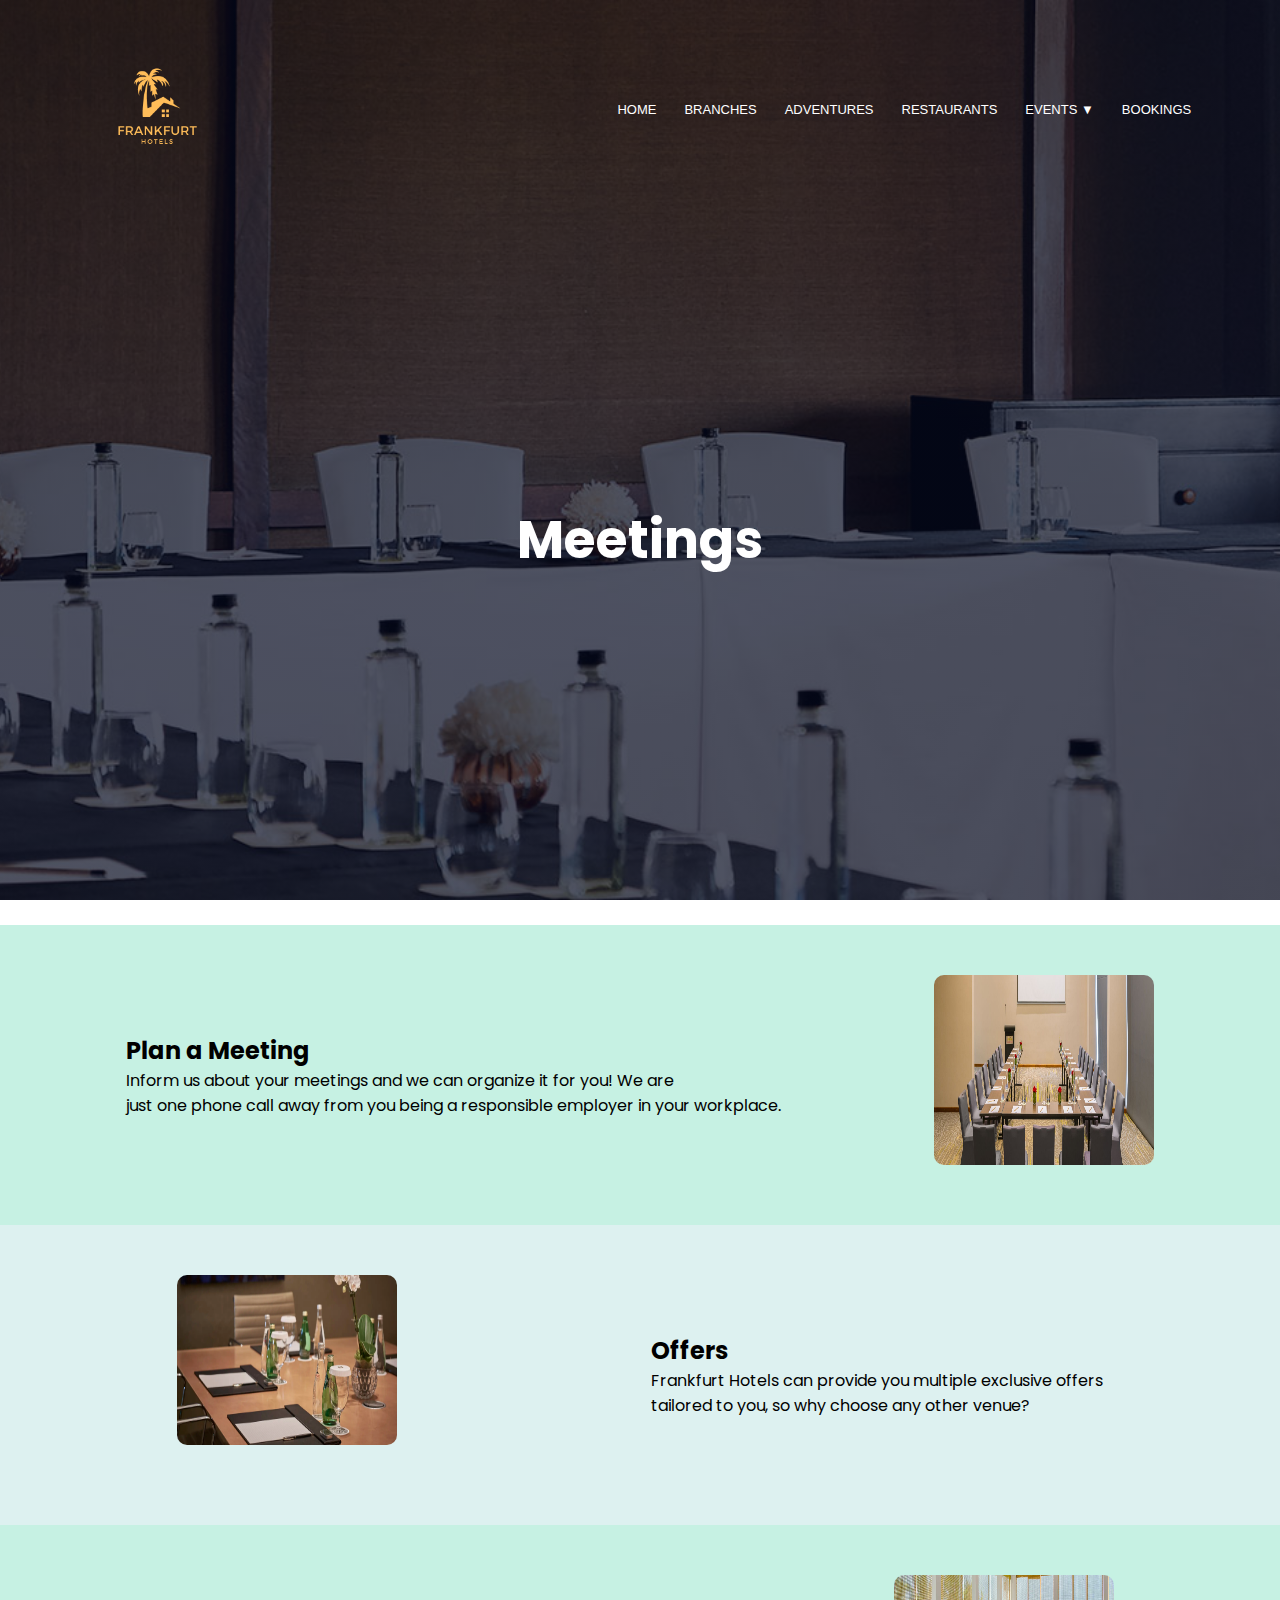
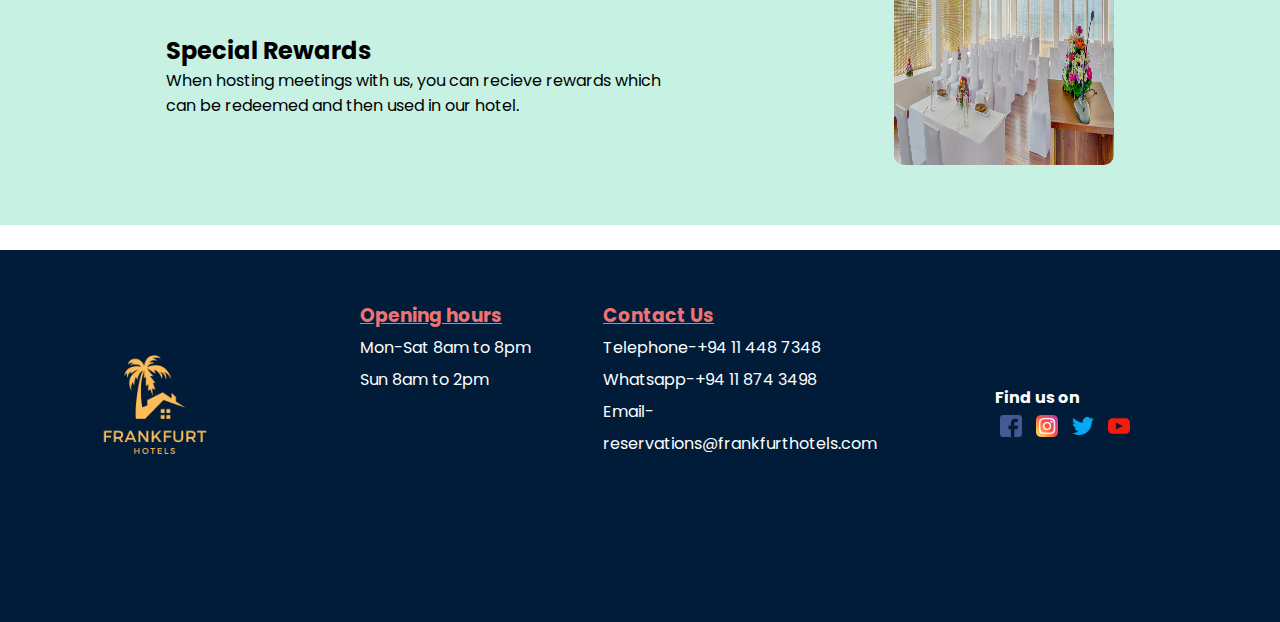
<file: Event2.html>
<!DOCTYPE html>
<html lang="en">
<head>
    <link rel="manifest" sizes="180x180" href="manifest1.json">
    <link rel="manifest" type="image/png" sizes="32x32" href="manifest1.json">
    <link rel="manifest" type="image/png" sizes="16x16" href="manifest1.json">
    <link rel="manifest" href="manifest1.json">
    <link rel="shortcut icon" href="images/favicon.ico">
    <meta name="msapplication-TileColor" content="#da532c">
    <meta name="msapplication-config" content="images/browserconfig.xml">
    <meta name="theme-color" content="#eb932b">
    <meta charset="utf-8">
    <meta name="viewport" content="width=device-width, initial scale=1.0">
    <meta name="description" content="Hotel website">
    <title>Frankfurt Hotels Sri Lanka</title>
    <link rel="stylesheet" href="frankfurthotels.css">
    <link rel="preconnect" href="https://fonts.googleapis.com">
    <link rel="preconnect" href="https://fonts.gstatic.com" crossorigin>
    <link href="https://fonts.googleapis.com/css2?family=Poppins:wght@200;300;400;600;700&display=swap" rel="stylesheet">
</head>
<body>
    <section class="header-Event2">
        <nav>
            <a href="Event2.html"><img src="images/hotellogo.png"></a>
            <div class="nav-links" id="navLinks">
                <img src="images/cross.png" class="togs" onclick="hideMenu()">
                <ul>
                    <li><a href="index.html">HOME</a></li>
                    <li><a href="Branchespage.html">BRANCHES</a></li>
                    <li><a href="Adventurespage.html">ADVENTURES</a></li>
                    <li><a href="Restaurantspage.html">RESTAURANTS</a></li>
                    <li>
                        <a href="">EVENTS ▼</a>
                        <ul class="dropdown">
                            <li><a href="Event1.html">Weddings</a></li>
                            <li><a href="Event2.html">Meetings</a></li>
                        </ul>
                    </li>
                    <li><a href="Bookingspage.html">BOOKINGS</a></li>
                </ul>
            </div>
            <img src="images/menu.png" class="togs" onclick="showMenu()">
        </nav>
        <div class="meettext">
            <h1>Meetings</h1>
        </div>
    </section>
    <br>
    <section class="meet-aligns">
        <div class="ev-meet">
            <img src="images/aboutmeeting.jpg">
        </div>
        <div>
            <h2>Plan a Meeting</h2>
            <p>Inform us about your meetings and we can organize it for you! We are <br> just one phone call away from you being a responsible employer in your workplace.</p>
        </div>
    </section>
    <section class="meet-align">
        <div class="ev-meet">
            <img src="images/meetingoffers.jpg">
        </div>
        <div>
            <h2>Offers</h2>
            <p>Frankfurt Hotels can provide you multiple exclusive offers<br> tailored to you, so why choose any other venue?</p>
        </div>
    </section>
    <section class="meet-aligns">
        <div class="ev-meet">
            <img src="images/lstmeeting.jpg">
        </div>
        <div>
            <h2>Special Rewards</h2>
            <p>When hosting meetings with us, you can recieve rewards which<br> can be redeemed and then used in our hotel. </p>
        </div>
    </section>
    <br>

    <!--footer-->

    <footer class="footer">
        <div class="footer-left">
            <img src="images/hotellogo.png">
        </div>
        <ul class="footer-right">
            <li>

                <ul class="box">
                    <li><h3>Opening hours</h3></li>
                    <li>Mon-Sat 8am to 8pm</li>
                    <li>Sun 8am to 2pm</li>
                </ul>
            </li>
            <li class="details">
                <ul class="box">
                    <li><h3>Contact Us</h3></li>
                    <li>Telephone-+94 11 448 7348</li>
                    <li>Whatsapp-+94 11 874 3498</li>
                    <li>Email- reservations@frankfurthotels.com</li>
                </ul>
            </li>
            <li>
                <ul class="box"></ul>
            </li>
        </ul>
        <div class="socials">
            <h4>Find us on</h4>
            <img src="images/facebook.png">
            <img src="images/instagram.png">
            <img src="images/twitter.png">
            <img src="images/youtube.png">
        </div>

        <!--Reference: Jetwing Hotels. Conference & Meeting Venues Negomo at Jetwing Beach. Available from: https://www.jetwinghotels.com/jetwingbeach/wp-content/uploads/sites/31/2017/12/beach-meetingsevents-desktop-large.jpg [Accessed: 12th August 2023]
            Reference: Jetwing Hotels. Meeting Facilities & Event Venues Colombo | Jetwing Colombo Seven. Available from: https://www.jetwinghotels.com/jetwingcolomboseven/wp-content/uploads/sites/4/2019/10/DSC_2741-1920x656.jpg [Accessed: 12th August 2023]
            Reference: Jetwing Hotels. Hotel with meeting rooms & event spaces. Available from: https://encrypted-tbn1.gstatic.com/images?q=tbn:ANd9GcRTkVftIz5YMSklPWTDzdIbnZ4hRDRw3S7Qvy6XnWgQDxKdK8Jp [Accessed: 12th August 2023]
            Reference: Jetwing Hotels. Negombo Event & Meeting Venues | Jetwing Sea. Available from: https://www.jetwinghotels.com/jetwingsea/wp-content/uploads/sites/27/2019/07/events-banner-new-1920x656.jpg [Accessed: 12th August 2023] -->
    </footer>

    <!--Javascript for phone version-->

<script>
    var navLinks = document.getElementById("navLinks");

    function showMenu() {
        navLinks.style.left = "0px";
    }

    function hideMenu() {
        navLinks.style.left = "-200px";
    }
</script>

</body>

</html>
</file>
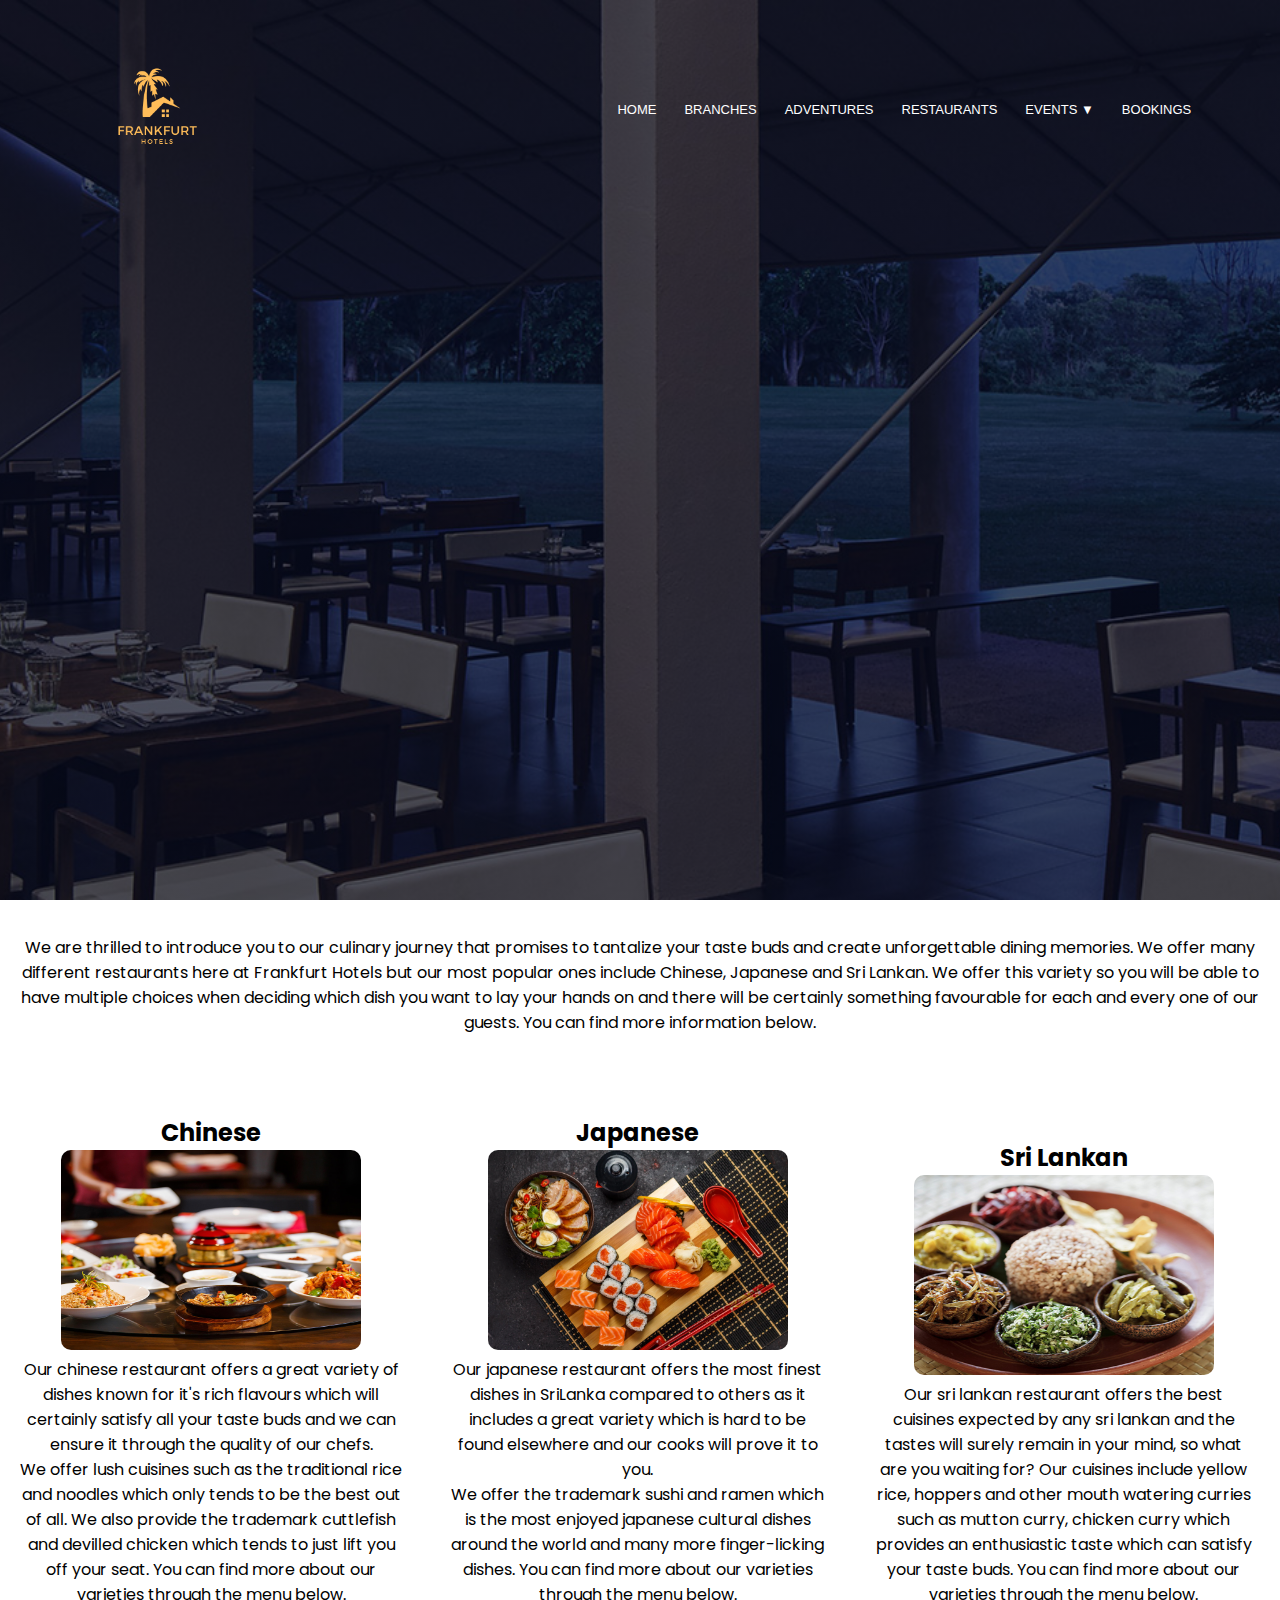
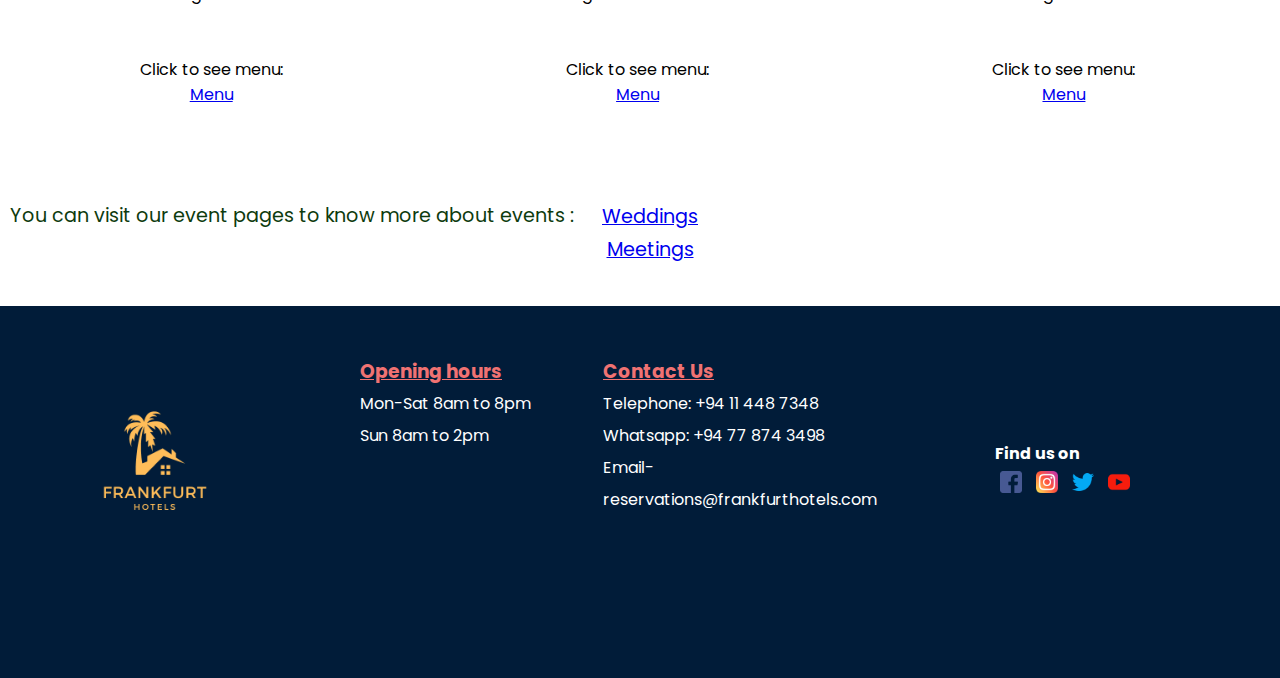
<file: Restaurantspage.html>
<!DOCTYPE html>
<html lang="en">
<head>
    <link rel="manifest" sizes="180x180" href="manifest1.json">
    <link rel="manifest" type="image/png" sizes="32x32" href="manifest1.json">
    <link rel="manifest" type="image/png" sizes="16x16" href="manifest1.json">
    <link rel="manifest" href="manifest1.json">
    <link rel="shortcut icon" href="images/favicon.ico">
    <meta name="msapplication-TileColor" content="#da532c">
    <meta name="msapplication-config" content="images/browserconfig.xml">
    <meta name="theme-color" content="#eb932b">
    <meta charset="utf-8">
    <meta name="viewport" content="width=device-width, initial scale=1.0">
    <meta name="description" content="Hotel website">
    <title>Frankfurt Hotels Sri Lanka</title>
    <link rel="stylesheet" href="frankfurthotels.css">
    <link rel="preconnect" href="https://fonts.googleapis.com">
    <link rel="preconnect" href="https://fonts.gstatic.com" crossorigin>
    <link href="https://fonts.googleapis.com/css2?family=Poppins:wght@200;300;400;600;700&display=swap" rel="stylesheet">
</head>
<body>
    <section class="header-restaurants">
        <nav>
            <a href="Restaurantspage.html"><img src="images/hotellogo.png"></a>
            <div class="nav-links" id="navLinks">
                <img src="images/cross.png" class="togs" onclick="hideMenu()">
                <ul>
                    <li><a href="index.html">HOME</a></li>
                    <li><a href="Branchespage.html">BRANCHES</a></li>
                    <li><a href="Adventurespage.html">ADVENTURES</a></li>
                    <li><a href="Restaurantspage.html">RESTAURANTS</a></li>
                    <li>
                        <a href="">EVENTS ▼</a>
                        <ul class="dropdown">
                            <li><a href="Event1.html">Weddings</a></li>
                            <li><a href="Event2.html">Meetings</a></li>
                        </ul>
                    </li>
                    <li><a href="Bookingspage.html">BOOKINGS</a></li>
                </ul>
            </div>
            <img src="images/menu.png" class="togs" onclick="showMenu()">
        </nav>
    </section>
    <br>
    <section class="text-res">
        <p>We are thrilled to introduce you to our culinary journey that promises to tantalize your taste buds and create unforgettable dining memories. We offer many different restaurants here at Frankfurt Hotels but our most popular ones include Chinese, Japanese and Sri Lankan. We offer this variety so you will be able to have multiple choices when deciding which dish you want to lay your hands on and there will be certainly something favourable for each and every one of our guests. You can find more information below.</p>
    </section>
    <br><br>
    <section class="rests">
        <div class="row">
            <div class="rest-col">
                <h2>Chinese</h2>
                <img src="images/chinesef.jpg" alt="Chinese">
                <p>Our chinese restaurant offers a great variety of dishes known for it's rich flavours which will certainly satisfy all your taste buds and we can ensure it through the quality of our chefs.<br> We offer lush cuisines such as the traditional rice and noodles which only tends to be the best out of all. We also provide the trademark cuttlefish and devilled chicken which tends to just lift you off your seat. You can find more about our varieties through the menu below.</p><br><br>Click to see menu: <br>
                    <a href="https://scontent.fcmb2-2.fna.fbcdn.net/v/t1.6435-9/92461302_10157988928236578_1298190067495337984_n.jpg?stp=dst-jpg_s720x720&_nc_cat=104&ccb=1-7&_nc_sid=730e14&_nc_ohc=RT_u5261RjUAX_4s-ef&_nc_ht=scontent.fcmb2-2.fna&oh=00_AfAv_DuYGHueCkL7si7h1GVViT92KQXgPX4L9Z11zke9XQ&oe=650FED8A" target="_blank">Menu</a></p>
            </div>
            <div class="rest-col">
                <h2>Japanese</h2>
                <img src="images/japanese.webp" alt="Japanese">
                <p>Our japanese restaurant offers the most finest dishes in SriLanka compared to others as it includes a great variety which is hard to be found elsewhere and our cooks will prove it to you.<br>We offer the trademark sushi and ramen which is the most enjoyed japanese cultural dishes around the world and many more finger-licking dishes. You can find more about our varieties through the menu below.</p><br><br>Click to see menu: <br>
                    <a href="https://lh3.googleusercontent.com/p/AF1QipOll_02mWMCenXlVu_L2CmfwXasizpQV5kpsP2J=s1280-p-no-v1" target="_blank">Menu</a></p>  
            </div>
            <div class="rest-col">
                <h2>Sri Lankan</h2>
                <img src="images/srilankan.jpg" alt="Srilankan">
                <p>Our sri lankan restaurant offers the best cuisines expected by any sri lankan and the tastes will surely remain in your mind, so what are you waiting for? Our cuisines include yellow rice, hoppers and other mouth watering curries such as mutton curry, chicken curry which provides an enthusiastic taste which can satisfy your taste buds. You can find more about our varieties through the menu below.</p><br><br>Click to see menu: <br>
                    <a href="https://scontent.fcmb2-2.fna.fbcdn.net/v/t1.6435-9/143272477_1794472370722127_3135044517081089533_n.jpg?stp=dst-jpg_s720x720&_nc_cat=106&ccb=1-7&_nc_sid=730e14&_nc_ohc=-RAEf1_gXu8AX_qAlmH&_nc_ht=scontent.fcmb2-2.fna&oh=00_AfCCPzVzy64Z80pmllDtFyPC4YExiZ0eDO3_TJBbHlkSxA&oe=650FE624" target="_blank">Menu</a></p>
            </div>
        </div>
    </section>
    <section class="EL">
        <p>You can visit our event pages to know more about events : </p>
        <div class="evs1">
            <a href="Event1.html">Weddings</a>
        </div>
        <div class="evs2">
            <a href="Event2.html">Meetings</a>
        </div>
    </section>
    <footer>
        <div  class="footer">
            <div class="footer-left">
                <img src="images/hotellogo.png">
            </div>
            <ul class="footer-right">
                <li>

                    <ul class="box">
                        <li><h3>Opening hours</h3></li>
                        <li>Mon-Sat 8am to 8pm</li>
                        <li>Sun 8am to 2pm</li>
                    </ul>
                </li>
                <li class="details">
                    <ul class="box">
                        <li><h3>Contact Us</h3></li>
                        <li>Telephone: +94 11 448 7348</li>
                        <li>Whatsapp: +94 77 874 3498</li>
                        <li>Email- reservations@frankfurthotels.com</li>
                    </ul>
                </li>
                <li>
                    <ul class="box"></ul>
                </li>
            </ul>
            <div class="socials">
                <h4>Find us on</h4>
                <img src="images/facebook.png">
                <img src="images/instagram.png">
                <img src="images/twitter.png">
                <img src="images/youtube.png">
            </div>
            </div>
        <!--Reference: Jetwing Hotels. Restaurants in Dambula | Dining at Jetwing Lake. Available from: https://www.jetwinghotels.com/jetwinglake/wp-content/uploads/sites/8/2018/03/Dining-1920X656.jpg [Accessed: 12th August 2023]
            Reference: Jetwing Hotels. Lu Lin | Dining at Jetwing Lake. Available from: https://www.jetwinghotels.com/jetwinglake/wp-content/uploads/sites/8/2019/09/Jetwing-Lake-31-thumbnail-744-x-653.jpg [Accessed: 12th August 2023]
            Reference: Jetwing Hotels. What To Eat In Japan | Celebrity Cruises. Available from: https://www.celebritycruises.com/blog/content/uploads/2019/02/what-to-eat-in-japan-sushi-ramen-hero.jpg [Accessed: 12th August 2023]
            Reference: Jetwing Hotels. Sri Lankan Herbal Dining | Local Cuisine, Jetwing Ayurveda Pavilions. Available from: https://www.jetwinghotels.com/jetwingayurvedapavilions/wp-content/uploads/sites/30/2019/09/signature-dining-1.jpg [Accessed: 12th August 2023]
            Chinese menu chosen from Chinese Dragon, Japanese menu chosen from Kuraku, Srilankan menu chosen from Annie's by Annanya-->
    </footer>

<!--Javascript for phone version-->

<script>
    var navLinks = document.getElementById("navLinks");

    function showMenu() {
        navLinks.style.left = "0px";
    }

    function hideMenu() {
        navLinks.style.left = "-200px";
    }
</script>

</body>

</html>
</file>
<file: frankfurthotels.css>
*{
    margin: 0;
    padding: 0;
    font-family: 'Poppins', sans-serif;
    box-sizing: border-box;
}
.header{
    min-height: 100vh;
    width: 100%;
    background-image: linear-gradient(rgba(4,9,30,0.7),rgba(4,9,30,0.7)), url(images/hotelimage.jpg);
    background-position: center;
    background-size: cover;
    position: relative;
}
nav{
    display: flex;
    padding: 2% 6%;
    justify-content: space-between;
    align-items: center;
}
nav img{
    width: 160px;
}
.nav-links{
    text-align: right;
    flex: 1;
}
.nav-links ul li{
    list-style: none;
    display: inline-block;
    padding: 8px 12px;
    position: relative;
}
.nav-links ul li a{
    color: white;
    text-decoration: none;
    font-size: 13px;
    font-family: Arial, Helvetica, sans-serif;
}
.nav-links ul li::after{
    content: '';
    width: 0%;
    height: 2px;
    background: white;
    display: block;
    margin: auto;
    transition: 0.5s;
}
.nav-links ul li:hover::after{
    width: 100%;
}

ul li ul.dropdown li{
    display: block;
}
ul li ul.dropdown{
    width: 100%;
    background: #04284d;
    position: absolute;
    z-index: 999;
    display: none;
}
ul li:hover ul.dropdown{
    display: block;
}

.text-box{
    width: 90%;
    color: white;
    position: absolute; top: 50%; left: 50%;
    transform: translate(-50%,-50%);
    text-align: center;
}
.text-box h1{
    font-size: 50px;
}
.text-box p{
    margin: 10px 0 -200px;
    font-size: 16px;
}

.hotels-col{
    border-radius: 10px;
    margin-bottom: 5%;
    text-align: center;
    display: inline-block;
    box-sizing: border-box;
    background-color: rgb(235, 242, 245);
    margin: 0.8px;
    width: 32%;
}
.hotels-col img{
    width: 60%;
    border-radius: 10px;
}

.hotels-col p{
    padding: 20px;
}
.hotels-col h3{
    margin-top: 16px;
    margin-bottom: 15px;
    text-align: center;
}
.bplist{
    flex: 1;
    text-align: left;
    padding: 20px 30px;
    display: inline-block;
    font-size: large;
    position: relative;
}
.numlist{
    flex: 1;
    text-align: left;
    padding: 30px 40px;
    font-size: large;
    display: inline-block;
    position: relative;
}
.lists h2{
    padding: 30px;
}
.footer{
    overflow-x: hidden;
    display: -webkit-flex;
    display: -moz-flex;
    display: -ms-flex;
    display: -o-flex;
    display: flex;
    flex-flow: row wrap;
    padding: 50px;
    color: #fff;
    background-color: #011c39;
}

.footer >*{
    flex: 1 100%;
}
.footer-left{
    margin-right: 1.25em;
    margin-bottom: 1.5em;
}
.footer-left img{
    width: 55%;
}
.footer ul{
    list-style: none;
    padding-left: 0;
}
.footer li{
    line-height: 2em;
}
.footer-right{
    display: -webkit-flex;
    display: -moz-flex;
    display: -ms-flex;
    display: -o-flex;
    display: flex;
    flex-flow: row wrap;
    position: relative; right: 90px;
}
.footer-right {
    flex: 1 50%;
    margin-right: 1.25em;
}
.socials {
    position: relative; left: 940px; bottom: 160px;
    height: 22px;
    width: 22px;
    margin: 5px;
}

.socials img{
    height: 22px;
    width: 22px;
    margin: 5px;
}
.box h3{
    text-decoration: underline;
    color: rgb(240, 114, 114);
}

/* For screens upto 700px wide */

@media (min-width: 700px){
    .footer-right >*{
        flex: 1;
    }
    .footer-left{
        flex: 1 0px;
    }
    .footer-right{
        flex: 2 0px;
    }
}

nav .togs{
    display: none;
}

@media only screen 
    and (min-device-width: 320px)
    and (max-device-width: 700px){
    .header{
        width: 1120px;
    }
    .text-box h1{
        font-size: 45px;
    }
    .text-box p{
        font-size: 22px;

    }
    .nav-links ul li{
        display: block;
    }
    .nav-links{
        position: absolute;
        background: #f44336;
        height: 100vh;
        width: 200px;
        top: 0;
        left: -200px;
        text-align: left;
        font-size: xx-large;
        z-index: 2;
        transition: 1s;
    }
    nav .togs {
        width: 30px;
        height: 30px;
        display: block;
        margin: 10px;
        font-size: 22px;
        cursor: pointer;
    }
    .nav-links ul {
    padding: 30px;
    }
    .lists h2{
        font-size: x-large;
        padding: 8px;
    }
    .bplist, .numlist{
        padding: 25px;
        font-size: x-large;
    }
    .footer{
        width: 900px;
        padding: 110px;
        padding-bottom: 350px;
        margin-bottom: auto;
        
    }
    .hotels-col{
        width: 1000px;
        margin: 40px;
        font-size: x-large;
        position: relative; 
    }
    .footer-right{
        font-size: large;
        text-align: center;
        position: relative; bottom: 80px; left: 90px;
    }
    .details{
        padding: 100px;
        position: relative; right: 70px; bottom: 60px;
    }
    .deets{
        position: relative; left: 110px;
    }
    .footer-left img{
        width: 180px;
        position: relative; bottom: 60px; left: 200px;
    }
    .socials h4{
        float: left;
        position: relative; right: 600px; bottom: 50px;
    }
    .socials img{
        position: relative; right: 700px; bottom: 20px;
    }
}

@media only screen 
and (min-device-width: 701px)
and (max-device-width: 1025px){
    .header{
        width: 1250px;
    }
    .hotels-col{
        margin: 90px;
    }
    .footer{
        width: 1200px;
    }
}


/*Branches page*/

.header-branches{
    min-height: 100vh;
    width: 100%;
    background-image: linear-gradient(rgba(4,9,30,0.7),rgba(4,9,30,0.7)), url(images/branchesimage.jpg);
    background-position: center;
    background-size: cover;
    position: relative;
}

.sec {
    display: flex;
    align-items: center;
    justify-content: space-around;
    padding: 50px;
    gap: 0rem;
}

.sec-img img{
    width: 250px;
    height: 200px;
    overflow: hidden;
}

.sec-content {
    display: flex;
    align-items: center;
    gap: 20px;
    text-align: right;
}
.sec h3{
    text-align: center;
}

.tables img{
    width: 360px;
    height: 200px;
}
.tables h2{
    text-align: center;
}
.tables tfoot{
    text-align: center;
}
.tables td{
    text-align: center;
    background-color: rgb(243, 229, 218);
}
.tables{
    margin-bottom: 2%;
    padding: 20px;
}

/* media query*/

@media only screen 
and (min-device-width: 320px)
and (max-device-width: 700px){
    .header-branches{
        width: 1120px;
    }
    .sec {
        width: 900px;
        font-size: larger;
        padding: 40px;
    }
    tables, h2, th, td, tr {
        display: block;
        width: 900px;
        font-size: xx-large;
    }
    .tables{
        padding: 100px;
    }
    .footer{
        width: 1120px;
    }
    .footer-left{
        position: relative; left: 100px;
    }
    .footer-right{
        padding: 150px;
        position: relative; left: 200px; bottom: 200px;
    }
    .socials{
        position: relative; bottom: 440px;
    }
}

@media only screen 
and (min-device-width: 701px)
and (max-device-width: 1025px){
    .header-branches{
        width: 1250px;
    }
    .sec{
        width: 1200px;
    }
    .tables{
        padding: 80px;
    }
}


/*Adventures page*/

.header-adventures{
    min-height: 100vh;
    width: 100%;
    background-image: linear-gradient(rgba(4,9,30,0.7),rgba(4,9,30,0.7)), url(images/adventuresimage.jpg);
    background-position: center;
    background-size: cover;
    position: relative;
}
.advs-col{
    flex-basis: 31%;
    border-radius: 10px;
    margin-bottom: 5%;
    text-align: center;
    display: inline-block;
    width: 33%;
}
.advs-col img{
    width: 320px;
    height: 220px;
    border-radius: 10px;
}
.advs-col p{
    padding: 20px;
}
.advs-col h3{
    margin-top: 16px;
    margin-bottom: 15px;
    text-align: center;
}
.advs-col iframe{
    width: auto;
    height: 220px;
}

/* media query*/

@media only screen 
and (min-device-width: 320px)
and (max-device-width: 700px){
    .header-adventures{
        width: 1120px;
    }
    .advs-col{
        width: 1000px;
        margin: 40px;
        font-size: large;
        position: relative;
    }
}

@media only screen 
and (min-device-width: 701px)
and (max-device-width: 1025px){
    .header-adventures{
        width: 1250px;
    }
    .advs-col{
        width: 1100px;
        margin: 40px;
        font-size: large;
        position: relative;
    }

}


/*Restaurants Page*/

.header-restaurants{
    min-height: 100vh;
    width: 100%;
    background-image: linear-gradient(rgba(4,9,30,0.7),rgba(4,9,30,0.7)), url(images/restaurantimage.jpg);
    background-position: center;
    background-size: cover;
    position: relative;
}
.text-res{
    text-align: center;
    padding: 10px;
    width: 100%;
}
.rest-col{
    border-radius: 10px;
    margin-bottom: 5%;
    padding: 20px;
    text-align: center;
    display: inline-block;
    width: 33%;
}
.rest-col img{
    width: 300px;
    height: 200px;
    border-radius: 10px;
}
.EL{
    padding: 10px;
    font-size: larger;
    color: #0e3b0e;
}
.evs1, .evs2{
    text-align: center;
    position: relative; bottom: 30px; left: 10px;
    padding: 2px;
}

/* media query*/

@media only screen 
and (min-device-width: 320px)
and (max-device-width: 700px){
    .header-restaurants{
        width: 1120px;
    }
    .text-res{
        width: 1120px;
    }
    .rest-col{
        width: 900px;
        margin: 80px;
        font-size: large;
        position: relative;
    }
    .EL{
        padding: 20px;
    }
    .evs1, .evs2{
        padding: 10px;
        margin: 20px;
        position: relative; left: 100px;
    }
}

@media only screen 
and (min-device-width: 701px)
and (max-device-width: 1025px){
    .header-restaurants{
        width: 1250px;
    }
    .text-res{
        width: 1250px;
    }
    .rest-col{
        width: 820px;
        margin: 40px;
        font-size: large;
        position: relative; left: 150px;
    }
    .footer{
        width: 1250px;
    }
}

/*Event 1 page*/

.header-Event1{
    min-height: 100vh;
    width: 100%;
    background-image: linear-gradient(rgba(4,9,30,0.7),rgba(4,9,30,0.7)), url(images/weddingimage.jpg);
    background-position: center;
    background-size: cover;
    position: relative;
}
.wedtext{
    color: white;
    position: absolute; top: 60%; left: 50%;
    transform: translate(-50%,-50%);
    text-align: center;
}
.wedtext h1{
    font-size: 52px;
}
.wed-align {
    display: flex;
    align-items: center;
    box-sizing: border-box;
    background-color: rgb(237, 250, 235);
    justify-content: space-around;
    padding: 50px;
    gap: 0rem;
}
.wed-aligns{
    display: flex;
    flex-direction: row-reverse;
    box-sizing: border-box;
    background-color: rgb(251, 253, 249);
    align-items: center;
    justify-content: space-around;
    padding: 50px;
    gap: 0rem;
}
.ev-wed{
    width: 220px;
    height: 200px;
    overflow: auto;
}
.wed-align p {
    display: flex;
    align-items: center
}
.ev-wed h3{
    text-align: center;
}
.wed-align img{
    width: 220px;
    height: 170px;
    border-radius: 10px;
}
.wed-aligns img{
    width: 220px;
    height: 190px;
    border-radius: 10px;
}


/* media query*/

@media only screen 
and (min-device-width: 320px)
and (max-device-width: 700px){
    .header-Event1{
        width: 1120px;
    }
    .wed-aligns{
        width: 1120px;
    }
    .wed-align{
        width: 1120px;
    }
}

@media only screen 
and (min-device-width: 701px)
and (max-device-width: 1025px){
    .header-Event1{
        width: 1250px;
    }
    .wed-aligns{
        width: 1250px;
    }
    .wed-align{
        width: 1250px;
    }
}

/*Event 2 page*/

.header-Event2{
    min-height: 100vh;
    width: 100%;
    background-image: linear-gradient(rgba(4,9,30,0.7),rgba(4,9,30,0.7)), url(images/meetingimage.jpg);
    background-position: center;
    background-size: cover;
    position: relative;
}
.meettext{
    color: white;
    position: absolute; top: 60%; left: 50%;
    transform: translate(-50%,-50%);
    text-align: center;
}
.meettext h1{
    font-size: 52px;
}
.meet-align {
    display: flex;
    align-items: center;
    box-sizing: border-box;
    background-color: rgb(221, 241, 240);
    justify-content: space-around;
    padding: 50px;
    gap: 0rem;
}
.meet-aligns{
    display: flex;
    flex-direction: row-reverse;
    box-sizing: border-box;
    background-color: rgb(198, 241, 227);
    align-items: center;
    justify-content: space-around;
    padding: 50px;
    gap: 0rem;  
}
.ev-meet{
    width: 220px;
    height: 200px;
    overflow: auto;
}
.meet-align img{
    width: 220px;
    height: 170px;
    border-radius: 10px;
}
.meet-aligns img{
    width: 220px;
    height: 190px;
    border-radius: 10px;
}

/* media query*/

@media only screen 
and (min-device-width: 320px)
and (max-device-width: 700px){
    .header-Event2{
        width: 1120px;
    }
    .meet-align{
        width: 1120px;
        padding: 10px;
    }
    .meet-aligns{
        width: 1120px;
        padding: 10px;
    }

}

@media only screen 
and (min-device-width: 701px)
and (max-device-width: 1025px){
    .header-Event2{
        width: 1250px;
    }
    .meet-align{
        width: 1250px;
    }
    .meet-aligns{
        width: 1250px;
    }
}

/*Bookings page*/

.header-bookings{
    min-height: 100vh;
    width: 100%;
    background-image: linear-gradient(rgba(4,9,30,0.7),rgba(4,9,30,0.7)), url(images/bookingsimage.jpg);
    background-position: center;
    background-size: cover;
    position: relative;
}
.text-bookings{
    text-align: center;
    padding: 10px;
}
.formsss{
    padding: 20px;
    font-size: larger;
    margin: 10px 20px;
}
.names, .mails, .advtures, .htls, .cust, .dates, .datess, .nums, .btn{
    padding: 20px;
    justify-content: space-between;
    background-color: #d4e3f1;
}
.formsss label{
    font-weight: bolder;
    padding: 20px;
}
.btn{
    text-align: center;
    
}
label{
    width: 250px;
    display: inline-block;
}
sub{
    vertical-align: sub;
    font-size: small;
    padding: 20px;
}

/* media query*/

@media only screen 
and (min-device-width: 320px)
and (max-device-width: 700px){
    .header-bookings{
        width: 1120px;
    }
    .text-bookings{
        width: 1120px;
        font-size: large;
    }
    .formsss{
        width: 1050px;
        font-size: x-large;
    }
    input, select{
        width: 120px;
        height: 40px;
    }
}

@media only screen 
and (min-device-width: 701px)
and (max-device-width: 1025px){
    .header-bookings{
        width: 1250px;
    }
    .text-bookings{
        width: 1250px;
    }
    .formsss{
        width: 1200px;
    }
}
</file>
